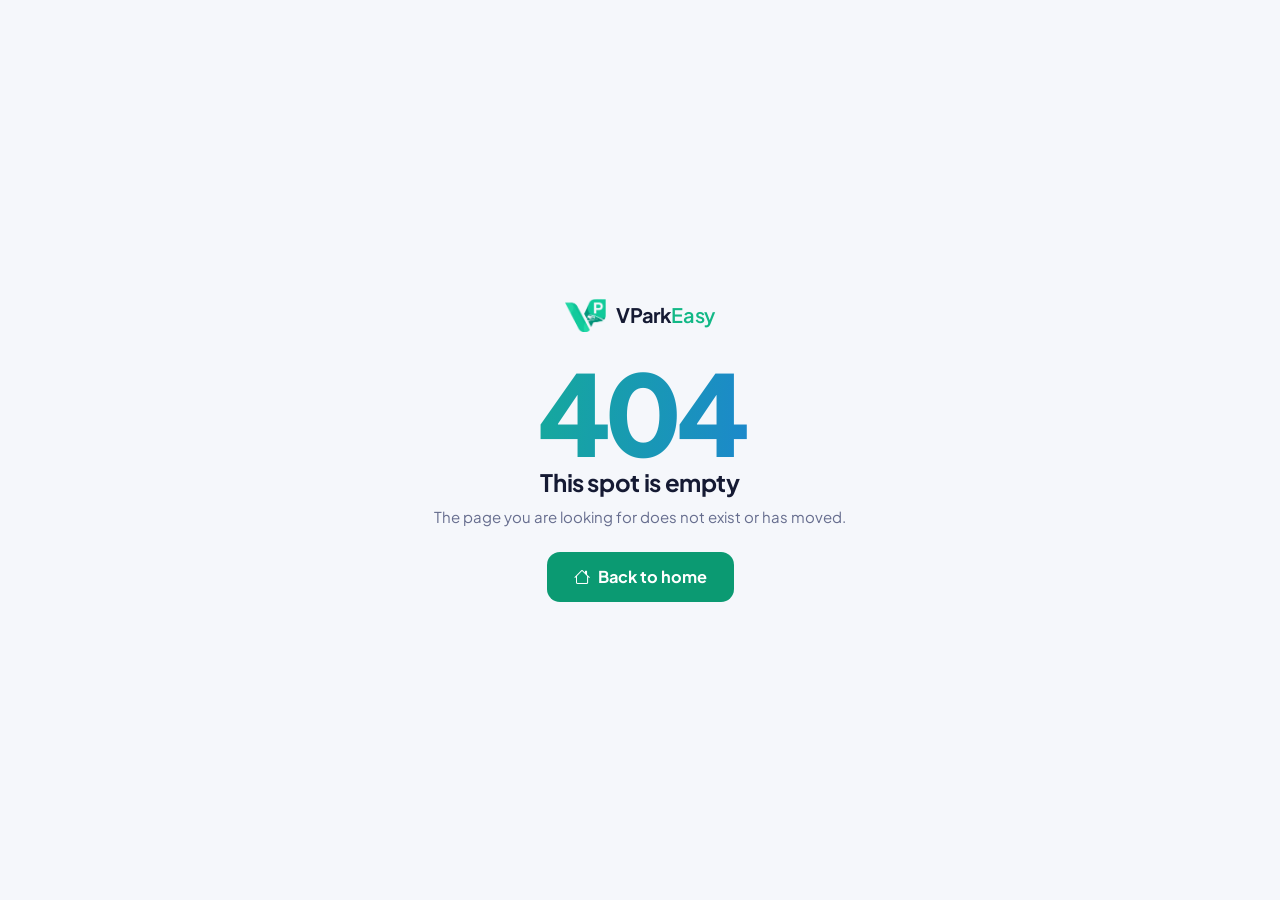
<file: templates/index.html>
<!DOCTYPE html>
<html lang="en">
<head>
  <meta charset="UTF-8">
  <meta name="viewport" content="width=device-width, initial-scale=1.0">
  <meta name="theme-color" content="#12b886">
  <meta name="description" content="VParkEasy - find, book and pay for a parking slot in seconds. Live slot maps, EV charging, car wash and a fair 45-minute turnaround gap between bookings.">
  <title>VParkEasy</title>
  <link rel="icon" type="image/png" href="/static/img/favicon.png">

  <!-- Fonts: optional. If Google Fonts is unreachable the system font stack takes over. -->
  <link rel="preconnect" href="https://fonts.googleapis.com">
  <link rel="preconnect" href="https://fonts.gstatic.com" crossorigin>
  <link href="https://fonts.googleapis.com/css2?family=Plus+Jakarta+Sans:wght@400;500;600;700;800&display=swap" rel="stylesheet">

  <!-- Everything else is vendored under /static/vendor, so the app works offline / behind a firewall -
       EXCEPT the Leaflet map's own tile images, which are the one deliberate exception: real pickup/
       drop-off location picking and captain navigation need a real map, so the map TILES load live from
       the public OpenStreetMap tile server at runtime (see FIXES.md). The Leaflet library itself, its
       CSS and its marker icons are vendored below exactly like everything else - only the tile pictures
       need the network, and the map still degrades gracefully (grey squares, everything else keeps
       working) if that one request can't reach the internet. -->
  <link rel="stylesheet" href="/static/vendor/bootstrap-icons/bootstrap-icons.min.css">
  <link rel="stylesheet" href="/static/vendor/leaflet/leaflet.css">
  <link rel="stylesheet" href="/static/css/base.css">
  <link rel="stylesheet" href="/static/css/landing.css">
  <link rel="stylesheet" href="/static/css/user.css">
  <link rel="stylesheet" href="/static/css/admin.css">
  <link rel="stylesheet" href="/static/css/partner.css">
</head>
<body>
  <div id="app"><div class="boot">Loading VParkEasy&hellip;</div></div>
  <noscript><p style="padding:40px;text-align:center">VParkEasy needs JavaScript. Please enable it and reload.</p></noscript>

  <script src="/static/vendor/vue.min.js"></script>
  <script src="/static/vendor/vue-router.min.js"></script>
  <script src="/static/vendor/chart.umd.js"></script>
  <script src="/static/vendor/leaflet/leaflet.js"></script>
  <script type="module" src="/static/js/main.js"></script>
</body>
</html>
</file>
<file: static/vendor/leaflet/leaflet.css>
/* required styles */

.leaflet-pane,
.leaflet-tile,
.leaflet-marker-icon,
.leaflet-marker-shadow,
.leaflet-tile-container,
.leaflet-pane > svg,
.leaflet-pane > canvas,
.leaflet-zoom-box,
.leaflet-image-layer,
.leaflet-layer {
	position: absolute;
	left: 0;
	top: 0;
	}
.leaflet-container {
	overflow: hidden;
	}
.leaflet-tile,
.leaflet-marker-icon,
.leaflet-marker-shadow {
	-webkit-user-select: none;
	   -moz-user-select: none;
	        user-select: none;
	  -webkit-user-drag: none;
	}
/* Prevents IE11 from highlighting tiles in blue */
.leaflet-tile::selection {
	background: transparent;
}
/* Safari renders non-retina tile on retina better with this, but Chrome is worse */
.leaflet-safari .leaflet-tile {
	image-rendering: -webkit-optimize-contrast;
	}
/* hack that prevents hw layers "stretching" when loading new tiles */
.leaflet-safari .leaflet-tile-container {
	width: 1600px;
	height: 1600px;
	-webkit-transform-origin: 0 0;
	}
.leaflet-marker-icon,
.leaflet-marker-shadow {
	display: block;
	}
/* .leaflet-container svg: reset svg max-width decleration shipped in Joomla! (joomla.org) 3.x */
/* .leaflet-container img: map is broken in FF if you have max-width: 100% on tiles */
.leaflet-container .leaflet-overlay-pane svg {
	max-width: none !important;
	max-height: none !important;
	}
.leaflet-container .leaflet-marker-pane img,
.leaflet-container .leaflet-shadow-pane img,
.leaflet-container .leaflet-tile-pane img,
.leaflet-container img.leaflet-image-layer,
.leaflet-container .leaflet-tile {
	max-width: none !important;
	max-height: none !important;
	width: auto;
	padding: 0;
	}

.leaflet-container img.leaflet-tile {
	/* See: https://bugs.chromium.org/p/chromium/issues/detail?id=600120 */
	mix-blend-mode: plus-lighter;
}

.leaflet-container.leaflet-touch-zoom {
	-ms-touch-action: pan-x pan-y;
	touch-action: pan-x pan-y;
	}
.leaflet-container.leaflet-touch-drag {
	-ms-touch-action: pinch-zoom;
	/* Fallback for FF which doesn't support pinch-zoom */
	touch-action: none;
	touch-action: pinch-zoom;
}
.leaflet-container.leaflet-touch-drag.leaflet-touch-zoom {
	-ms-touch-action: none;
	touch-action: none;
}
.leaflet-container {
	-webkit-tap-highlight-color: transparent;
}
.leaflet-container a {
	-webkit-tap-highlight-color: rgba(51, 181, 229, 0.4);
}
.leaflet-tile {
	filter: inherit;
	visibility: hidden;
	}
.leaflet-tile-loaded {
	visibility: inherit;
	}
.leaflet-zoom-box {
	width: 0;
	height: 0;
	-moz-box-sizing: border-box;
	     box-sizing: border-box;
	z-index: 800;
	}
/* workaround for https://bugzilla.mozilla.org/show_bug.cgi?id=888319 */
.leaflet-overlay-pane svg {
	-moz-user-select: none;
	}

.leaflet-pane         { z-index: 400; }

.leaflet-tile-pane    { z-index: 200; }
.leaflet-overlay-pane { z-index: 400; }
.leaflet-shadow-pane  { z-index: 500; }
.leaflet-marker-pane  { z-index: 600; }
.leaflet-tooltip-pane   { z-index: 650; }
.leaflet-popup-pane   { z-index: 700; }

.leaflet-map-pane canvas { z-index: 100; }
.leaflet-map-pane svg    { z-index: 200; }

.leaflet-vml-shape {
	width: 1px;
	height: 1px;
	}
.lvml {
	behavior: url(#default#VML);
	display: inline-block;
	position: absolute;
	}


/* control positioning */

.leaflet-control {
	position: relative;
	z-index: 800;
	pointer-events: visiblePainted; /* IE 9-10 doesn't have auto */
	pointer-events: auto;
	}
.leaflet-top,
.leaflet-bottom {
	position: absolute;
	z-index: 1000;
	pointer-events: none;
	}
.leaflet-top {
	top: 0;
	}
.leaflet-right {
	right: 0;
	}
.leaflet-bottom {
	bottom: 0;
	}
.leaflet-left {
	left: 0;
	}
.leaflet-control {
	float: left;
	clear: both;
	}
.leaflet-right .leaflet-control {
	float: right;
	}
.leaflet-top .leaflet-control {
	margin-top: 10px;
	}
.leaflet-bottom .leaflet-control {
	margin-bottom: 10px;
	}
.leaflet-left .leaflet-control {
	margin-left: 10px;
	}
.leaflet-right .leaflet-control {
	margin-right: 10px;
	}


/* zoom and fade animations */

.leaflet-fade-anim .leaflet-popup {
	opacity: 0;
	-webkit-transition: opacity 0.2s linear;
	   -moz-transition: opacity 0.2s linear;
	        transition: opacity 0.2s linear;
	}
.leaflet-fade-anim .leaflet-map-pane .leaflet-popup {
	opacity: 1;
	}
.leaflet-zoom-animated {
	-webkit-transform-origin: 0 0;
	    -ms-transform-origin: 0 0;
	        transform-origin: 0 0;
	}
svg.leaflet-zoom-animated {
	will-change: transform;
}

.leaflet-zoom-anim .leaflet-zoom-animated {
	-webkit-transition: -webkit-transform 0.25s cubic-bezier(0,0,0.25,1);
	   -moz-transition:    -moz-transform 0.25s cubic-bezier(0,0,0.25,1);
	        transition:         transform 0.25s cubic-bezier(0,0,0.25,1);
	}
.leaflet-zoom-anim .leaflet-tile,
.leaflet-pan-anim .leaflet-tile {
	-webkit-transition: none;
	   -moz-transition: none;
	        transition: none;
	}

.leaflet-zoom-anim .leaflet-zoom-hide {
	visibility: hidden;
	}


/* cursors */

.leaflet-interactive {
	cursor: pointer;
	}
.leaflet-grab {
	cursor: -webkit-grab;
	cursor:    -moz-grab;
	cursor:         grab;
	}
.leaflet-crosshair,
.leaflet-crosshair .leaflet-interactive {
	cursor: crosshair;
	}
.leaflet-popup-pane,
.leaflet-control {
	cursor: auto;
	}
.leaflet-dragging .leaflet-grab,
.leaflet-dragging .leaflet-grab .leaflet-interactive,
.leaflet-dragging .leaflet-marker-draggable {
	cursor: move;
	cursor: -webkit-grabbing;
	cursor:    -moz-grabbing;
	cursor:         grabbing;
	}

/* marker & overlays interactivity */
.leaflet-marker-icon,
.leaflet-marker-shadow,
.leaflet-image-layer,
.leaflet-pane > svg path,
.leaflet-tile-container {
	pointer-events: none;
	}

.leaflet-marker-icon.leaflet-interactive,
.leaflet-image-layer.leaflet-interactive,
.leaflet-pane > svg path.leaflet-interactive,
svg.leaflet-image-layer.leaflet-interactive path {
	pointer-events: visiblePainted; /* IE 9-10 doesn't have auto */
	pointer-events: auto;
	}

/* visual tweaks */

.leaflet-container {
	background: #ddd;
	outline-offset: 1px;
	}
.leaflet-container a {
	color: #0078A8;
	}
.leaflet-zoom-box {
	border: 2px dotted #38f;
	background: rgba(255,255,255,0.5);
	}


/* general typography */
.leaflet-container {
	font-family: "Helvetica Neue", Arial, Helvetica, sans-serif;
	font-size: 12px;
	font-size: 0.75rem;
	line-height: 1.5;
	}


/* general toolbar styles */

.leaflet-bar {
	box-shadow: 0 1px 5px rgba(0,0,0,0.65);
	border-radius: 4px;
	}
.leaflet-bar a {
	background-color: #fff;
	border-bottom: 1px solid #ccc;
	width: 26px;
	height: 26px;
	line-height: 26px;
	display: block;
	text-align: center;
	text-decoration: none;
	color: black;
	}
.leaflet-bar a,
.leaflet-control-layers-toggle {
	background-position: 50% 50%;
	background-repeat: no-repeat;
	display: block;
	}
.leaflet-bar a:hover,
.leaflet-bar a:focus {
	background-color: #f4f4f4;
	}
.leaflet-bar a:first-child {
	border-top-left-radius: 4px;
	border-top-right-radius: 4px;
	}
.leaflet-bar a:last-child {
	border-bottom-left-radius: 4px;
	border-bottom-right-radius: 4px;
	border-bottom: none;
	}
.leaflet-bar a.leaflet-disabled {
	cursor: default;
	background-color: #f4f4f4;
	color: #bbb;
	}

.leaflet-touch .leaflet-bar a {
	width: 30px;
	height: 30px;
	line-height: 30px;
	}
.leaflet-touch .leaflet-bar a:first-child {
	border-top-left-radius: 2px;
	border-top-right-radius: 2px;
	}
.leaflet-touch .leaflet-bar a:last-child {
	border-bottom-left-radius: 2px;
	border-bottom-right-radius: 2px;
	}

/* zoom control */

.leaflet-control-zoom-in,
.leaflet-control-zoom-out {
	font: bold 18px 'Lucida Console', Monaco, monospace;
	text-indent: 1px;
	}

.leaflet-touch .leaflet-control-zoom-in, .leaflet-touch .leaflet-control-zoom-out  {
	font-size: 22px;
	}


/* layers control */

.leaflet-control-layers {
	box-shadow: 0 1px 5px rgba(0,0,0,0.4);
	background: #fff;
	border-radius: 5px;
	}
.leaflet-control-layers-toggle {
	background-image: url(images/layers.png);
	width: 36px;
	height: 36px;
	}
.leaflet-retina .leaflet-control-layers-toggle {
	background-image: url(images/layers-2x.png);
	background-size: 26px 26px;
	}
.leaflet-touch .leaflet-control-layers-toggle {
	width: 44px;
	height: 44px;
	}
.leaflet-control-layers .leaflet-control-layers-list,
.leaflet-control-layers-expanded .leaflet-control-layers-toggle {
	display: none;
	}
.leaflet-control-layers-expanded .leaflet-control-layers-list {
	display: block;
	position: relative;
	}
.leaflet-control-layers-expanded {
	padding: 6px 10px 6px 6px;
	color: #333;
	background: #fff;
	}
.leaflet-control-layers-scrollbar {
	overflow-y: scroll;
	overflow-x: hidden;
	padding-right: 5px;
	}
.leaflet-control-layers-selector {
	margin-top: 2px;
	position: relative;
	top: 1px;
	}
.leaflet-control-layers label {
	display: block;
	font-size: 13px;
	font-size: 1.08333em;
	}
.leaflet-control-layers-separator {
	height: 0;
	border-top: 1px solid #ddd;
	margin: 5px -10px 5px -6px;
	}

/* Default icon URLs */
.leaflet-default-icon-path { /* used only in path-guessing heuristic, see L.Icon.Default */
	background-image: url(images/marker-icon.png);
	}


/* attribution and scale controls */

.leaflet-container .leaflet-control-attribution {
	background: #fff;
	background: rgba(255, 255, 255, 0.8);
	margin: 0;
	}
.leaflet-control-attribution,
.leaflet-control-scale-line {
	padding: 0 5px;
	color: #333;
	line-height: 1.4;
	}
.leaflet-control-attribution a {
	text-decoration: none;
	}
.leaflet-control-attribution a:hover,
.leaflet-control-attribution a:focus {
	text-decoration: underline;
	}
.leaflet-attribution-flag {
	display: inline !important;
	vertical-align: baseline !important;
	width: 1em;
	height: 0.6669em;
	}
.leaflet-left .leaflet-control-scale {
	margin-left: 5px;
	}
.leaflet-bottom .leaflet-control-scale {
	margin-bottom: 5px;
	}
.leaflet-control-scale-line {
	border: 2px solid #777;
	border-top: none;
	line-height: 1.1;
	padding: 2px 5px 1px;
	white-space: nowrap;
	-moz-box-sizing: border-box;
	     box-sizing: border-box;
	background: rgba(255, 255, 255, 0.8);
	text-shadow: 1px 1px #fff;
	}
.leaflet-control-scale-line:not(:first-child) {
	border-top: 2px solid #777;
	border-bottom: none;
	margin-top: -2px;
	}
.leaflet-control-scale-line:not(:first-child):not(:last-child) {
	border-bottom: 2px solid #777;
	}

.leaflet-touch .leaflet-control-attribution,
.leaflet-touch .leaflet-control-layers,
.leaflet-touch .leaflet-bar {
	box-shadow: none;
	}
.leaflet-touch .leaflet-control-layers,
.leaflet-touch .leaflet-bar {
	border: 2px solid rgba(0,0,0,0.2);
	background-clip: padding-box;
	}


/* popup */

.leaflet-popup {
	position: absolute;
	text-align: center;
	margin-bottom: 20px;
	}
.leaflet-popup-content-wrapper {
	padding: 1px;
	text-align: left;
	border-radius: 12px;
	}
.leaflet-popup-content {
	margin: 13px 24px 13px 20px;
	line-height: 1.3;
	font-size: 13px;
	font-size: 1.08333em;
	min-height: 1px;
	}
.leaflet-popup-content p {
	margin: 17px 0;
	margin: 1.3em 0;
	}
.leaflet-popup-tip-container {
	width: 40px;
	height: 20px;
	position: absolute;
	left: 50%;
	margin-top: -1px;
	margin-left: -20px;
	overflow: hidden;
	pointer-events: none;
	}
.leaflet-popup-tip {
	width: 17px;
	height: 17px;
	padding: 1px;

	margin: -10px auto 0;
	pointer-events: auto;

	-webkit-transform: rotate(45deg);
	   -moz-transform: rotate(45deg);
	    -ms-transform: rotate(45deg);
	        transform: rotate(45deg);
	}
.leaflet-popup-content-wrapper,
.leaflet-popup-tip {
	background: white;
	color: #333;
	box-shadow: 0 3px 14px rgba(0,0,0,0.4);
	}
.leaflet-container a.leaflet-popup-close-button {
	position: absolute;
	top: 0;
	right: 0;
	border: none;
	text-align: center;
	width: 24px;
	height: 24px;
	font: 16px/24px Tahoma, Verdana, sans-serif;
	color: #757575;
	text-decoration: none;
	background: transparent;
	}
.leaflet-container a.leaflet-popup-close-button:hover,
.leaflet-container a.leaflet-popup-close-button:focus {
	color: #585858;
	}
.leaflet-popup-scrolled {
	overflow: auto;
	}

.leaflet-oldie .leaflet-popup-content-wrapper {
	-ms-zoom: 1;
	}
.leaflet-oldie .leaflet-popup-tip {
	width: 24px;
	margin: 0 auto;

	-ms-filter: "progid:DXImageTransform.Microsoft.Matrix(M11=0.70710678, M12=0.70710678, M21=-0.70710678, M22=0.70710678)";
	filter: progid:DXImageTransform.Microsoft.Matrix(M11=0.70710678, M12=0.70710678, M21=-0.70710678, M22=0.70710678);
	}

.leaflet-oldie .leaflet-control-zoom,
.leaflet-oldie .leaflet-control-layers,
.leaflet-oldie .leaflet-popup-content-wrapper,
.leaflet-oldie .leaflet-popup-tip {
	border: 1px solid #999;
	}


/* div icon */

.leaflet-div-icon {
	background: #fff;
	border: 1px solid #666;
	}


/* Tooltip */
/* Base styles for the element that has a tooltip */
.leaflet-tooltip {
	position: absolute;
	padding: 6px;
	background-color: #fff;
	border: 1px solid #fff;
	border-radius: 3px;
	color: #222;
	white-space: nowrap;
	-webkit-user-select: none;
	-moz-user-select: none;
	-ms-user-select: none;
	user-select: none;
	pointer-events: none;
	box-shadow: 0 1px 3px rgba(0,0,0,0.4);
	}
.leaflet-tooltip.leaflet-interactive {
	cursor: pointer;
	pointer-events: auto;
	}
.leaflet-tooltip-top:before,
.leaflet-tooltip-bottom:before,
.leaflet-tooltip-left:before,
.leaflet-tooltip-right:before {
	position: absolute;
	pointer-events: none;
	border: 6px solid transparent;
	background: transparent;
	content: "";
	}

/* Directions */

.leaflet-tooltip-bottom {
	margin-top: 6px;
}
.leaflet-tooltip-top {
	margin-top: -6px;
}
.leaflet-tooltip-bottom:before,
.leaflet-tooltip-top:before {
	left: 50%;
	margin-left: -6px;
	}
.leaflet-tooltip-top:before {
	bottom: 0;
	margin-bottom: -12px;
	border-top-color: #fff;
	}
.leaflet-tooltip-bottom:before {
	top: 0;
	margin-top: -12px;
	margin-left: -6px;
	border-bottom-color: #fff;
	}
.leaflet-tooltip-left {
	margin-left: -6px;
}
.leaflet-tooltip-right {
	margin-left: 6px;
}
.leaflet-tooltip-left:before,
.leaflet-tooltip-right:before {
	top: 50%;
	margin-top: -6px;
	}
.leaflet-tooltip-left:before {
	right: 0;
	margin-right: -12px;
	border-left-color: #fff;
	}
.leaflet-tooltip-right:before {
	left: 0;
	margin-left: -12px;
	border-right-color: #fff;
	}

/* Printing */

@media print {
	/* Prevent printers from removing background-images of controls. */
	.leaflet-control {
		-webkit-print-color-adjust: exact;
		print-color-adjust: exact;
		}
	}
</file>
<file: static/css/base.css>
/* =====================================================================
   VParkEasy design system - shared tokens + components
   Brand: teal (from the logo) + deep navy.  Loaded on every page.
   ===================================================================== */
:root {
  --brand-50:  #e9fbf5;
  --brand-100: #c9f5e6;
  --brand-300: #5fdcb8;
  --brand-400: #22d3a4;
  --brand-500: #12b886;
  --brand-600: #0b9a72;
  --brand-700: #087a5b;
  --brand-800: #065f47;

  --ink:    #151a33;
  --ink-2:  #3a4060;
  --muted:  #666d8e;
  --line:   #e4e8f1;
  --line-2: #eef1f7;
  --bg:     #f5f7fb;
  --card:   #ffffff;

  --ok:     #12b886;
  --ok-bg:  #e6faf3;
  --bad:    #e03e45;
  --bad-bg: #fdecec;
  --warn:   #d98a00;
  --warn-bg:#fff4dc;
  --info:   #3a6df0;
  --info-bg:#e8effe;
  --blocked:#9aa1bb;

  --radius: 14px;
  --radius-sm: 9px;
  --shadow-sm: 0 1px 2px rgba(21, 26, 51, .06), 0 1px 3px rgba(21, 26, 51, .05);
  --shadow:    0 6px 24px rgba(21, 26, 51, .08);
  --shadow-lg: 0 18px 50px rgba(21, 26, 51, .16);
  --font: "Plus Jakarta Sans", system-ui, -apple-system, "Segoe UI", Roboto, "Helvetica Neue", Arial, sans-serif;
}

*, *::before, *::after { box-sizing: border-box; }
html { -webkit-text-size-adjust: 100%; }
body {
  margin: 0; font-family: var(--font); color: var(--ink); background: var(--bg);
  font-size: 15px; line-height: 1.5; -webkit-font-smoothing: antialiased;
}
h1, h2, h3, h4 { margin: 0 0 .4em; line-height: 1.2; letter-spacing: -.015em; color: var(--ink); }
h1 { font-size: 2rem; } h2 { font-size: 1.5rem; } h3 { font-size: 1.15rem; } h4 { font-size: 1rem; }
p { margin: 0 0 .8em; }
a { color: var(--brand-700); text-decoration: none; }
a:hover { text-decoration: underline; }
img { max-width: 100%; }
button { font-family: inherit; }
:focus-visible { outline: 3px solid rgba(18, 184, 134, .45); outline-offset: 2px; border-radius: 6px; }
[v-cloak] { display: none; }
.boot { display: grid; place-items: center; min-height: 100vh; color: var(--muted); }

/* ------------------------------------------------------------- layout utilities */
.flex { display: flex; } .inline-flex { display: inline-flex; }
.col-flex { flex-direction: column; } .wrap { flex-wrap: wrap; }
.between { justify-content: space-between; } .center { align-items: center; justify-content: center; }
.items-center { align-items: center; } .items-start { align-items: flex-start; } .items-end { align-items: flex-end; }
.justify-end { justify-content: flex-end; }
.grow { flex: 1 1 auto; min-width: 0; }
.gap-1 { gap: 6px; } .gap-2 { gap: 12px; } .gap-3 { gap: 18px; } .gap-4 { gap: 28px; }
.grid { display: grid; gap: 16px; }
.grid-2 { grid-template-columns: repeat(2, minmax(0, 1fr)); }
.grid-3 { grid-template-columns: repeat(3, minmax(0, 1fr)); }
.grid-4 { grid-template-columns: repeat(4, minmax(0, 1fr)); }
.grid-auto { grid-template-columns: repeat(auto-fill, minmax(280px, 1fr)); }
.stack > * + * { margin-top: 12px; }
.mt-1 { margin-top: 6px; } .mt-2 { margin-top: 12px; } .mt-3 { margin-top: 18px; } .mt-4 { margin-top: 28px; }
.mb-1 { margin-bottom: 6px; } .mb-2 { margin-bottom: 12px; } .mb-3 { margin-bottom: 18px; } .mb-4 { margin-bottom: 28px; }
.muted { color: var(--muted); } .small { font-size: .85rem; } .tiny { font-size: .76rem; }
.strong { font-weight: 700; } .right { text-align: right; } .nowrap { white-space: nowrap; }
.mono { font-family: ui-monospace, SFMono-Regular, Menlo, Consolas, monospace; letter-spacing: .02em; }
.ok-text { color: var(--brand-700); } .bad-text { color: var(--bad); } .warn-text { color: var(--warn); }
.hide { display: none !important; }
@media (max-width: 900px) { .grid-3, .grid-4 { grid-template-columns: repeat(2, minmax(0, 1fr)); } }
@media (max-width: 640px) {
  .grid-2, .grid-3, .grid-4 { grid-template-columns: minmax(0, 1fr); }
  .hide-sm { display: none !important; }
}

/* ------------------------------------------------------------- buttons */
.btn {
  display: inline-flex; align-items: center; justify-content: center; gap: 8px;
  padding: 10px 18px; border-radius: 11px; border: 1.5px solid transparent;
  font-weight: 700; font-size: .93rem; cursor: pointer; text-decoration: none !important;
  transition: transform .06s ease, background .15s, border-color .15s, box-shadow .15s, color .15s;
  background: var(--brand-600); color: #fff; line-height: 1.2; white-space: nowrap;
}
.btn:hover { background: var(--brand-700); }
.btn:active { transform: translateY(1px); }
.btn[disabled], .btn.is-disabled { opacity: .55; cursor: not-allowed; pointer-events: none; }
.btn-outline { background: #fff; color: var(--ink); border-color: var(--line); }
.btn-outline:hover { background: var(--line-2); border-color: #cfd5e6; }
.btn-ghost { background: transparent; color: var(--ink-2); }
.btn-ghost:hover { background: var(--line-2); }
.btn-dark { background: var(--ink); color: #fff; }
.btn-dark:hover { background: #262c52; }
.btn-danger { background: var(--bad); }
.btn-danger:hover { background: #c22f36; }
.btn-danger-outline { background: #fff; color: var(--bad); border-color: #f3c6c8; }
.btn-danger-outline:hover { background: var(--bad-bg); }
.btn-soft { background: var(--brand-50); color: var(--brand-800); }
.btn-soft:hover { background: var(--brand-100); }
.btn-lg { padding: 14px 26px; font-size: 1.02rem; border-radius: 13px; }
.btn-sm { padding: 6px 12px; font-size: .82rem; border-radius: 9px; }
.btn-block { width: 100%; }
.btn .spin { width: 15px; height: 15px; border: 2px solid rgba(255,255,255,.5); border-top-color: #fff; border-radius: 50%; animation: spin .7s linear infinite; }
.btn-outline .spin, .btn-ghost .spin, .btn-soft .spin { border-color: rgba(0,0,0,.2); border-top-color: var(--ink); }
@keyframes spin { to { transform: rotate(360deg); } }

/* ------------------------------------------------------------- forms */
.field { display: block; margin-bottom: 14px; }
.field > label, .label { display: block; font-weight: 700; font-size: .82rem; color: var(--ink-2); margin-bottom: 6px; }
.input, .select, .textarea {
  width: 100%; padding: 10px 13px; border: 1.5px solid var(--line); border-radius: 11px;
  background: #fff; color: var(--ink); font: inherit; font-size: .95rem; transition: border-color .15s, box-shadow .15s;
}
.input:focus, .select:focus, .textarea:focus { outline: none; border-color: var(--brand-500); box-shadow: 0 0 0 4px rgba(18, 184, 134, .16); }
.input::placeholder { color: #a3a9c2; }
.input.invalid { border-color: var(--bad); }
.hint { font-size: .78rem; color: var(--muted); margin-top: 5px; }
.error-text { font-size: .8rem; color: var(--bad); margin-top: 5px; }
.check { display: flex; align-items: center; gap: 9px; cursor: pointer; font-weight: 600; }
.check input { width: 18px; height: 18px; accent-color: var(--brand-600); }
.input-group { display: flex; align-items: stretch; }
.input-group .prefix { display: grid; place-items: center; padding: 0 12px; background: var(--line-2); border: 1.5px solid var(--line); border-right: 0; border-radius: 11px 0 0 11px; color: var(--muted); font-weight: 700; }
.input-group .input { border-radius: 0 11px 11px 0; }

/* ------------------------------------------------------------- cards / panels */
.card { background: var(--card); border: 1px solid var(--line); border-radius: var(--radius); box-shadow: var(--shadow-sm); }
.card-pad { padding: 20px; }
.card-head { display: flex; align-items: center; justify-content: space-between; gap: 12px; padding: 16px 20px; border-bottom: 1px solid var(--line-2); }
.card-head h3 { margin: 0; }
.card-body { padding: 20px; }
.divider { height: 1px; background: var(--line-2); margin: 14px 0; border: 0; }

/* ------------------------------------------------------------- badges / pills */
.pill { display: inline-flex; align-items: center; gap: 6px; padding: 3px 10px; border-radius: 999px; font-size: .76rem; font-weight: 700; background: var(--line-2); color: var(--ink-2); white-space: nowrap; }
.pill.ok { background: var(--ok-bg); color: var(--brand-800); }
.pill.bad { background: var(--bad-bg); color: #b3262d; }
.pill.warn { background: var(--warn-bg); color: #8a5a00; }
.pill.info { background: var(--info-bg); color: #2249b8; }
.pill.dark { background: var(--ink); color: #fff; }
.pill .dot { width: 7px; height: 7px; border-radius: 50%; background: currentColor; }
.pill .dot.pulse { animation: pulse 1.4s ease-in-out infinite; }
@keyframes pulse { 0%, 100% { opacity: 1; transform: scale(1); } 50% { opacity: .35; transform: scale(.7); } }

/* ------------------------------------------------------------- tables */
.table-wrap { overflow-x: auto; }
table.table { width: 100%; border-collapse: collapse; font-size: .9rem; }
.table th { text-align: left; font-size: .74rem; text-transform: uppercase; letter-spacing: .06em; color: var(--muted); font-weight: 700; padding: 10px 14px; border-bottom: 1px solid var(--line); background: #fafbfe; white-space: nowrap; }
.table td { padding: 12px 14px; border-bottom: 1px solid var(--line-2); vertical-align: middle; }
.table tbody tr:hover { background: #fafcff; }
.table .num { text-align: right; font-variant-numeric: tabular-nums; }

/* ------------------------------------------------------------- tabs / segmented */
.tabs { display: flex; gap: 4px; border-bottom: 1px solid var(--line); overflow-x: auto; }
.tab { padding: 10px 16px; font-weight: 700; color: var(--muted); background: none; border: 0; border-bottom: 3px solid transparent; cursor: pointer; white-space: nowrap; font-size: .92rem; }
.tab:hover { color: var(--ink); }
.tab.active { color: var(--brand-700); border-bottom-color: var(--brand-500); }
.tab .count { margin-left: 6px; background: var(--line-2); border-radius: 999px; padding: 1px 8px; font-size: .74rem; }
.tab.active .count { background: var(--brand-100); color: var(--brand-800); }
.seg { display: inline-flex; background: var(--line-2); padding: 4px; border-radius: 12px; gap: 2px; }
.seg button { border: 0; background: none; padding: 8px 16px; border-radius: 9px; font-weight: 700; color: var(--muted); cursor: pointer; font-size: .9rem; }
.seg button.active { background: #fff; color: var(--ink); box-shadow: var(--shadow-sm); }
.chip { display: inline-flex; align-items: center; gap: 6px; padding: 7px 13px; border-radius: 999px; border: 1.5px solid var(--line); background: #fff; font-weight: 700; font-size: .84rem; color: var(--ink-2); cursor: pointer; transition: all .15s; }
.chip:hover { border-color: var(--brand-400); }
.chip.active { background: var(--brand-50); border-color: var(--brand-500); color: var(--brand-800); }

/* ------------------------------------------------------------- modal / toast */
.modal-backdrop { position: fixed; inset: 0; background: rgba(15, 19, 42, .55); backdrop-filter: blur(3px); z-index: 900; display: flex; align-items: flex-start; justify-content: center; padding: 5vh 16px; overflow-y: auto; animation: fade .15s ease; }
.modal { background: #fff; border-radius: 18px; width: 100%; max-width: 520px; box-shadow: var(--shadow-lg); animation: pop .18s ease; }
.modal.wide { max-width: 760px; } .modal.xwide { max-width: 980px; }
.modal-head { display: flex; align-items: center; justify-content: space-between; padding: 18px 22px; border-bottom: 1px solid var(--line-2); }
.modal-head h3 { margin: 0; }
.modal-body { padding: 22px; }
.modal-foot { display: flex; justify-content: flex-end; gap: 10px; padding: 14px 22px; border-top: 1px solid var(--line-2); background: #fafbfe; border-radius: 0 0 18px 18px; }
.icon-btn { width: 34px; height: 34px; border-radius: 9px; border: 0; background: transparent; cursor: pointer; color: var(--muted); font-size: 1.1rem; display: grid; place-items: center; }
.icon-btn:hover { background: var(--line-2); color: var(--ink); }
@keyframes fade { from { opacity: 0; } } @keyframes pop { from { opacity: 0; transform: translateY(10px) scale(.98); } }
.toasts { position: fixed; right: 16px; bottom: 16px; z-index: 1000; display: flex; flex-direction: column; gap: 10px; max-width: min(380px, calc(100vw - 32px)); }
.toast { background: var(--ink); color: #fff; padding: 12px 16px; border-radius: 12px; box-shadow: var(--shadow-lg); display: flex; gap: 10px; align-items: flex-start; animation: pop .2s ease; font-weight: 600; font-size: .9rem; }
.toast i { font-size: 1.1rem; margin-top: 1px; }
.toast.success i { color: var(--brand-400); } .toast.error { background: #6d1a1f; } .toast.error i { color: #ffb3b6; }

/* ------------------------------------------------------------- alerts / states */
.alert { display: flex; gap: 10px; padding: 12px 14px; border-radius: 12px; font-size: .9rem; align-items: flex-start; }
.alert i { font-size: 1.1rem; margin-top: 1px; }
.alert.info { background: var(--info-bg); color: #1e3f9c; }
.alert.ok { background: var(--ok-bg); color: var(--brand-800); }
.alert.warn { background: var(--warn-bg); color: #7a4f00; }
.alert.bad { background: var(--bad-bg); color: #9c1f26; }
.empty { text-align: center; padding: 44px 20px; color: var(--muted); }
.empty i { font-size: 2.4rem; color: #c0c6db; display: block; margin-bottom: 8px; }
.empty h4 { color: var(--ink-2); margin-bottom: 4px; }
.skeleton { background: linear-gradient(90deg, #eceff7 25%, #f6f8fc 37%, #eceff7 63%); background-size: 400% 100%; animation: shimmer 1.4s ease infinite; border-radius: 10px; }
@keyframes shimmer { 0% { background-position: 100% 50%; } 100% { background-position: 0 50%; } }
.spinner { width: 28px; height: 28px; border: 3px solid var(--line); border-top-color: var(--brand-500); border-radius: 50%; animation: spin .8s linear infinite; margin: 30px auto; }

/* ------------------------------------------------------------- amenity icon chips */
.amenity-row { display: flex; flex-wrap: wrap; gap: 6px; }
.amenity { display: inline-flex; align-items: center; gap: 6px; padding: 4px 10px; border-radius: 999px; background: var(--brand-50); color: var(--brand-800); font-size: .78rem; font-weight: 700; }
.amenity.onsite { background: var(--line-2); color: var(--ink-2); }
.amenity-icon { width: 38px; height: 38px; border-radius: 11px; display: grid; place-items: center; background: var(--brand-50); color: var(--brand-700); font-size: 1.15rem; flex: none; }

/* ------------------------------------------------------------- price breakdown */
.pricebox { background: #fafbfe; border: 1px solid var(--line-2); border-radius: 12px; padding: 14px 16px; }
.price-line { display: flex; justify-content: space-between; gap: 12px; padding: 5px 0; font-size: .92rem; }
.price-line.discount { color: var(--brand-700); }
.price-line.total { border-top: 1px dashed var(--line); margin-top: 6px; padding-top: 10px; font-weight: 800; font-size: 1.1rem; }

/* ------------------------------------------------------------- SLOT MAP (shared by driver + admin) */
.slotmap { background: #fff; border: 1px solid var(--line); border-radius: var(--radius); overflow: hidden; }
.slotmap-head { display: flex; align-items: center; justify-content: space-between; flex-wrap: wrap; gap: 10px; padding: 12px 16px; border-bottom: 1px solid var(--line-2); background: #fafbfe; }
.floor-tabs { display: flex; gap: 6px; flex-wrap: wrap; }
.floor-tab { border: 1.5px solid var(--line); background: #fff; border-radius: 10px; padding: 6px 14px; font-weight: 700; cursor: pointer; font-size: .85rem; color: var(--ink-2); }
.floor-tab.active { background: var(--ink); color: #fff; border-color: var(--ink); }
.floor-tab small { opacity: .7; margin-left: 4px; }
.lot-plan { padding: 18px 16px 12px; overflow-x: auto; }
.lot-plan-inner { min-width: max-content; margin: 0 auto; width: fit-content; }
.plan-frame { position: relative; background: #eef1f8; border: 2px solid #d5dbec; border-radius: 16px; padding: 18px 68px 14px 46px; }
.plan-frame::before { content: ""; position: absolute; inset: 6px; border: 1px dashed #cdd4e8; border-radius: 12px; pointer-events: none; }
.rowlabel { width: 26px; height: 42px; display: grid; place-items: center; font-weight: 800; color: #8b93b3; font-size: .85rem; position: absolute; left: 12px; }
.bay-row { display: flex; gap: 6px; position: relative; padding-left: 0; }
.bay-pair { display: flex; flex-direction: column; gap: 6px; }
.lane { height: 26px; margin: 8px 0; border-radius: 6px; background: repeating-linear-gradient(90deg, #dfe4f2 0 16px, transparent 16px 30px); opacity: .9; position: relative; display: flex; align-items: center; justify-content: center; }
.lane span { background: #eef1f8; padding: 0 10px; font-size: .68rem; font-weight: 800; letter-spacing: .12em; color: #98a0bf; text-transform: uppercase; }
.bay-line { position: relative; display: flex; align-items: center; gap: 6px; }
.slot {
  width: 54px; height: 44px; border-radius: 8px; border: 2px solid transparent; position: relative;
  display: flex; flex-direction: column; align-items: center; justify-content: center; font-size: .74rem; font-weight: 800;
  cursor: pointer; transition: transform .1s, box-shadow .15s; user-select: none; background: #fff; color: var(--ink-2); padding: 0; font-family: inherit;
}
.slot .sn { line-height: 1; } .slot .st { font-size: .8rem; line-height: 1; margin-top: 2px; }
.slot.available { background: #fff; border-color: #79dcbb; color: var(--brand-800); }
.slot.available:hover { transform: translateY(-2px); box-shadow: 0 6px 14px rgba(18, 184, 134, .25); border-color: var(--brand-500); }
.slot.booked { background: #fbe2e3; border-color: #f0b3b6; color: #b3262d; cursor: not-allowed; }
.slot.occupied { background: #f7c9cc; border-color: #e4868c; color: #9c1f26; }
.slot.reserved { background: #dde6ff; border-color: #a9bdf7; color: #2249b8; }
.slot.buffer { background: repeating-linear-gradient(45deg, #fff4dc 0 6px, #ffe9b5 6px 12px); border-color: #f2c766; color: #8a5a00; cursor: not-allowed; }
.slot.blocked { background: repeating-linear-gradient(135deg, #eceef5 0 6px, #e0e3ee 6px 12px); border-color: #d2d6e4; color: #9aa1bb; cursor: not-allowed; }
.slot.mine { background: #dde6ff; border-color: var(--info); color: #2249b8; }
.slot.selected { background: var(--ink) !important; border-color: var(--ink) !important; color: #fff !important; transform: translateY(-2px); box-shadow: 0 8px 18px rgba(21, 26, 51, .35); }
.slot.highlight { background: var(--brand-500) !important; border-color: var(--brand-700) !important; color: #fff !important; animation: beacon 1.6s ease-out infinite; z-index: 2; }
@keyframes beacon { 0% { box-shadow: 0 0 0 0 rgba(18, 184, 134, .6); } 100% { box-shadow: 0 0 0 16px rgba(18, 184, 134, 0); } }
.slot.type-ev::after { content: "\F46C"; font-family: bootstrap-icons; position: absolute; top: -7px; right: -7px; background: #fff; border: 1.5px solid #79dcbb; color: var(--brand-700); font-size: .62rem; width: 17px; height: 17px; border-radius: 50%; display: grid; place-items: center; }
.slot.type-accessible::after { content: "\F8FB"; font-family: bootstrap-icons; position: absolute; top: -7px; right: -7px; background: #fff; border: 1.5px solid #a9bdf7; color: var(--info); font-size: .62rem; width: 17px; height: 17px; border-radius: 50%; display: grid; place-items: center; }
.plan-gates .muted { flex: 1; text-align: center; font-size: .62rem; letter-spacing: .06em; padding: 0 8px; }
.plan-gates { display: flex; justify-content: space-between; align-items: center; gap: 4px; margin-top: 12px; font-size: .72rem; font-weight: 800; letter-spacing: .1em; text-transform: uppercase; color: #8b93b3; }
.gate { display: inline-flex; align-items: center; gap: 6px; padding: 5px 12px; border-radius: 8px; background: #fff; border: 1.5px solid #d5dbec; }
.lift { display: grid; place-items: center; width: 40px; height: 40px; border-radius: 10px; background: #fff; border: 1.5px solid #d5dbec; color: #8b93b3; position: absolute; right: 14px; top: 14px; font-size: 1rem; }
.legend { display: flex; flex-wrap: wrap; gap: 14px; padding: 12px 16px; border-top: 1px solid var(--line-2); font-size: .78rem; font-weight: 700; color: var(--ink-2); background: #fafbfe; }
.legend span { display: inline-flex; align-items: center; gap: 7px; }
.legend i { width: 18px; height: 14px; border-radius: 4px; border: 2px solid; display: inline-block; }
.legend .l-available { background: #fff; border-color: #79dcbb; } .legend .l-booked { background: #fbe2e3; border-color: #f0b3b6; }
.legend .l-buffer { background: repeating-linear-gradient(45deg, #fff4dc 0 4px, #ffe9b5 4px 8px); border-color: #f2c766; }
.legend .l-blocked { background: #e6e8f1; border-color: #d2d6e4; } .legend .l-selected { background: var(--ink); border-color: var(--ink); }
.legend .l-mine { background: #dde6ff; border-color: var(--info); } .legend .l-occupied { background: #f7c9cc; border-color: #e4868c; } .legend .l-reserved { background: #dde6ff; border-color: #a9bdf7; }
@media (max-width: 560px) {
  .slot { width: 38px; height: 38px; font-size: .68rem; border-radius: 7px; } .slot .st { font-size: .7rem; }
  .bay-row, .bay-line, .bay-pair { gap: 4px; }
  .lot-plan { padding: 14px 8px 10px; -webkit-overflow-scrolling: touch; }
  .plan-frame { padding: 16px 50px 12px 32px; } .rowlabel { left: 6px; width: 22px; height: 38px; }
  .lift { width: 34px; height: 34px; right: 8px; top: 10px; }
  .lane { height: 22px; }
}

/* ------------------------------------------------------------- misc */
.logo { display: inline-flex; align-items: center; gap: 10px; font-weight: 800; font-size: 1.25rem; letter-spacing: -.02em; color: var(--ink); text-decoration: none !important; }
.logo img { height: 34px; width: auto; }
.logo b { color: var(--ink); } .logo em { font-style: normal; color: var(--brand-500); font-weight: 600; }
.progress { height: 8px; background: var(--line-2); border-radius: 999px; overflow: hidden; }
.progress > i { display: block; height: 100%; background: var(--brand-500); border-radius: 999px; transition: width .4s; }
.progress.warn > i { background: #f5a623; } .progress.bad > i { background: var(--bad); }
.kv { display: flex; justify-content: space-between; gap: 14px; padding: 8px 0; border-bottom: 1px dashed var(--line-2); font-size: .92rem; }
.kv:last-child { border-bottom: 0; } .kv > span:first-child { color: var(--muted); }
.kv > span:last-child { font-weight: 700; text-align: right; }
.timeline { position: relative; padding-left: 26px; }
.timeline::before { content: ""; position: absolute; left: 7px; top: 6px; bottom: 6px; width: 2px; background: var(--line); }
.tl-item { position: relative; padding-bottom: 14px; }
.tl-item::before { content: ""; position: absolute; left: -24px; top: 4px; width: 12px; height: 12px; border-radius: 50%; background: #fff; border: 3px solid var(--brand-400); }
.tl-item.bad::before { border-color: var(--bad); } .tl-item.warn::before { border-color: #f5a623; }
.tl-item .when { font-size: .76rem; color: var(--muted); }
::-webkit-scrollbar { height: 10px; width: 10px; } ::-webkit-scrollbar-thumb { background: #d5daea; border-radius: 10px; }

/* ------------------------------------------------------------- demo clock widget */
.demo-clock { position: fixed; left: 14px; bottom: 14px; z-index: 950; }
.demo-toggle { display: inline-flex; align-items: center; gap: 6px; height: 42px; min-width: 42px; padding: 0 12px; border-radius: 999px; border: 0; background: var(--ink); color: #fff; box-shadow: var(--shadow-lg); cursor: pointer; font-size: 1.05rem; justify-content: center; }
.demo-toggle:hover { background: #262c52; }
.demo-off { font-size: .74rem; font-weight: 800; background: var(--brand-400); color: var(--ink); border-radius: 999px; padding: 2px 8px; }
.demo-panel { position: absolute; left: 0; bottom: 52px; width: 290px; background: #fff; border: 1px solid var(--line); border-radius: 14px; box-shadow: var(--shadow-lg); padding: 14px; animation: pop .16s ease; }
.demo-now { font-weight: 800; font-size: 1.05rem; font-variant-numeric: tabular-nums; }
@media (max-width: 720px) { .demo-clock { bottom: 74px; } }
.mb-0 { margin-bottom: 0; }
</file>
<file: static/css/landing.css>
/* =====================================================================
   Landing page
   ===================================================================== */
.lp { background: #fff; overflow-x: hidden; }
.lp-container { width: 100%; max-width: 1180px; margin: 0 auto; padding: 0 22px; }
.lp section { padding: 84px 0; }
.lp .eyebrow { display: inline-flex; align-items: center; gap: 8px; font-weight: 800; font-size: .78rem; letter-spacing: .12em; text-transform: uppercase; color: var(--brand-700); margin-bottom: 10px; }
.lp .eyebrow::before { content: ""; width: 22px; height: 3px; border-radius: 3px; background: var(--brand-500); }
.lp .sec-title { font-size: clamp(1.7rem, 3.2vw, 2.5rem); font-weight: 800; letter-spacing: -.03em; max-width: 720px; }
.lp .sec-sub { color: var(--muted); font-size: 1.08rem; max-width: 640px; }
.lp .sec-head { margin-bottom: 44px; }
.lp .sec-head.center-head { text-align: center; } .lp .sec-head.center-head .sec-title, .lp .sec-head.center-head .sec-sub { margin-left: auto; margin-right: auto; }
.lp .sec-head.center-head .eyebrow { justify-content: center; }

/* nav */
.lp-nav { position: sticky; top: 0; z-index: 100; background: rgba(255, 255, 255, .86); backdrop-filter: saturate(1.6) blur(14px); border-bottom: 1px solid transparent; transition: border-color .2s, box-shadow .2s; }
.lp-nav.scrolled { border-color: var(--line); box-shadow: 0 4px 20px rgba(21, 26, 51, .05); }
.lp-nav-in { display: flex; align-items: center; justify-content: space-between; height: 68px; gap: 18px; }
.lp-brand-group { display: flex; align-items: center; gap: 10px; }
.brand-sep { width: 1px; height: 22px; background: var(--line); }
.bms-mark { display: inline-flex; align-items: center; gap: 6px; font-weight: 700; font-size: .78rem; color: var(--muted); text-decoration: none; }
.bms-mark-ic { width: 22px; height: 22px; border-radius: 7px; display: grid; place-items: center; font-size: .66rem; font-weight: 800; letter-spacing: .02em; background: linear-gradient(135deg, var(--ink) 0%, var(--brand-600) 100%); color: #fff; flex: none; }
.lp-footer .bms-mark { color: #9aa2c4; }
.lp-footer .bms-mark-ic { background: linear-gradient(135deg, #2a3160 0%, var(--brand-500) 100%); }
@media (max-width: 640px) { .brand-sep { display: none; } .bms-mark span.bms-txt { display: none; } }

.lp-links { display: flex; gap: 6px; align-items: center; }
.lp-links a.nl { padding: 8px 13px; border-radius: 9px; color: var(--ink-2); font-weight: 700; font-size: .92rem; text-decoration: none; cursor: pointer; }
.lp-links a.nl:hover { background: var(--line-2); color: var(--ink); }
.lp-cta { display: flex; gap: 10px; align-items: center; }
.lp-burger { display: none; }
@media (max-width: 900px) {
  .lp-links { position: absolute; left: 0; right: 0; top: 68px; background: #fff; flex-direction: column; align-items: stretch; padding: 10px 16px 16px; border-bottom: 1px solid var(--line); box-shadow: var(--shadow); display: none; }
  .lp-links.open { display: flex; }
  .lp-burger { display: grid; }
  .lp-cta .btn-ghost { display: none; }
}

/* hero */
.hero { position: relative; padding: 56px 0 76px !important; background:
  radial-gradient(900px 480px at 88% -8%, rgba(34, 211, 164, .22), transparent 60%),
  radial-gradient(700px 420px at -5% 30%, rgba(58, 109, 240, .09), transparent 60%), #fff; }
.hero-grid { display: grid; grid-template-columns: 1.05fr .95fr; gap: 44px; align-items: center; }
.hero h1 { font-size: clamp(2.4rem, 5.4vw, 4rem); font-weight: 800; letter-spacing: -.04em; line-height: 1.02; margin-bottom: 18px; }
.hero h1 .grad { background: linear-gradient(95deg, var(--brand-500), #1f7ae0); -webkit-background-clip: text; background-clip: text; color: transparent; }
.hero .lead { font-size: 1.15rem; color: var(--ink-2); max-width: 560px; margin-bottom: 26px; }
.hero-badges { display: flex; flex-wrap: wrap; gap: 8px; margin-bottom: 18px; }
.hero-badge { display: inline-flex; align-items: center; gap: 7px; background: var(--brand-50); color: var(--brand-800); padding: 6px 13px; border-radius: 999px; font-weight: 800; font-size: .8rem; }
.searchcard { background: #fff; border: 1px solid var(--line); border-radius: 20px; padding: 14px; box-shadow: var(--shadow); display: grid; grid-template-columns: minmax(0, 1.3fr) minmax(0, 1fr) minmax(0, 1fr); gap: 10px; align-items: end; max-width: 780px; }
.searchcard .field:first-child, .searchcard .btn { grid-column: 1 / -1; }
.searchcard .field { margin: 0; } .searchcard label { font-size: .7rem; text-transform: uppercase; letter-spacing: .07em; color: var(--muted); }
.searchcard .input, .searchcard .select { padding: 11px 12px; font-size: .92rem; border-radius: 10px; min-width: 0; width: 100%; }
.hero-trust { display: flex; flex-wrap: wrap; gap: 18px; margin-top: 22px; color: var(--muted); font-weight: 700; font-size: .86rem; }
.hero-trust span { display: inline-flex; align-items: center; gap: 7px; } .hero-trust i { color: var(--brand-500); }
@media (max-width: 1000px) { .hero-grid { grid-template-columns: minmax(0, 1fr); } .searchcard { grid-template-columns: minmax(0, 1fr) minmax(0, 1fr); } .searchcard .field:nth-child(4) { grid-column: 1 / -1; } .searchcard .btn { grid-column: 1 / -1; } .hero-visual { max-width: 460px; margin: 10px auto 0; } }

/* phone mockup */
.hero-visual { position: relative; padding: 18px; }
.phone { position: relative; background: var(--ink); border-radius: 38px; padding: 12px; box-shadow: 0 40px 80px rgba(21, 26, 51, .28), 0 0 0 1px rgba(255, 255, 255, .06) inset; transform: rotate(2deg); max-width: 380px; margin: 0 auto; }
.phone-screen { background: #f5f7fb; border-radius: 28px; overflow: hidden; }
.phone-bar { display: flex; align-items: center; justify-content: space-between; padding: 14px 16px 8px; font-weight: 800; font-size: .86rem; }
.phone-map { padding: 6px 12px 12px; }
.phone-map .plan-frame { padding: 12px 10px 10px 30px !important; border-radius: 12px; }
.phone-map .rowlabel { left: -22px !important; font-size: .7rem; width: 18px; height: 30px; }
.phone-map .slot { width: 36px; height: 32px; font-size: .6rem; border-radius: 6px; cursor: default; }
.phone-map .slot .st { font-size: .62rem; }
.phone-map .slot:hover { transform: none; box-shadow: none; }
.phone-map .lane { height: 16px; margin: 5px 0; } .phone-map .lane span { font-size: .5rem; }
.phone-map .lift { width: 26px; height: 26px; right: 8px; top: 8px; font-size: .7rem; border-radius: 7px; }
.phone-card { margin: 0 12px 14px; background: #fff; border-radius: 16px; padding: 12px 14px; box-shadow: var(--shadow-sm); display: flex; align-items: center; gap: 12px; }
.phone-card .ic { width: 42px; height: 42px; border-radius: 12px; background: var(--brand-500); color: #fff; display: grid; place-items: center; font-size: 1.2rem; }
.float-chip { position: absolute; background: #fff; border-radius: 14px; padding: 10px 14px; box-shadow: var(--shadow-lg); display: flex; align-items: center; gap: 10px; font-weight: 800; font-size: .82rem; animation: floaty 5s ease-in-out infinite; z-index: 3; }
.float-chip .ic { width: 34px; height: 34px; border-radius: 10px; display: grid; place-items: center; font-size: 1rem; }
.float-chip.c1 { left: -44px; top: 18px; } .float-chip.c1 .ic { background: var(--ok-bg); color: var(--brand-700); }
.float-chip.c2 { right: -30px; bottom: 58px; animation-delay: -2.2s; } .float-chip.c2 .ic { background: var(--warn-bg); color: var(--warn); }
.float-chip small { display: block; font-weight: 600; color: var(--muted); font-size: .7rem; }
@keyframes floaty { 0%, 100% { transform: translateY(0); } 50% { transform: translateY(-9px); } }
@media (max-width: 1100px) { .float-chip.c1 { left: -8px; } .float-chip.c2 { right: -8px; } }
@media (max-width: 520px) { .float-chip.c1 { left: 0; top: 8px; } .float-chip.c2 { right: 0; } }

/* stats */
.stats { padding: 0 !important; margin-top: -26px; position: relative; z-index: 2; }
.stats-in { background: var(--ink); color: #fff; border-radius: 22px; display: grid; grid-template-columns: repeat(4, 1fr); padding: 26px 10px; box-shadow: var(--shadow-lg); }
.stat { text-align: center; padding: 6px 10px; border-right: 1px solid rgba(255, 255, 255, .1); }
.stat:last-child { border-right: 0; }
.stat b { display: block; font-size: 2rem; font-weight: 800; letter-spacing: -.03em; color: var(--brand-400); font-variant-numeric: tabular-nums; }
.stat span { color: #b5bcd8; font-weight: 600; font-size: .86rem; }
@media (max-width: 720px) { .stats-in { grid-template-columns: repeat(2, 1fr); row-gap: 16px; } .stat:nth-child(2) { border-right: 0; } }

/* how it works */
.steps { display: grid; grid-template-columns: repeat(4, 1fr); gap: 22px; counter-reset: step; position: relative; }
.step { position: relative; background: #fff; border: 1px solid var(--line); border-radius: 20px; padding: 26px 22px; transition: transform .2s, box-shadow .2s; }
.step:hover { transform: translateY(-4px); box-shadow: var(--shadow); }
.step .num { width: 42px; height: 42px; border-radius: 13px; background: var(--brand-50); color: var(--brand-700); display: grid; place-items: center; font-weight: 800; font-size: 1.1rem; margin-bottom: 16px; }
.step .ic { position: absolute; right: 18px; top: 18px; font-size: 1.6rem; color: #d3d9ea; }
.step h4 { font-size: 1.08rem; margin-bottom: 6px; } .step p { color: var(--muted); margin: 0; font-size: .93rem; }
@media (max-width: 960px) { .steps { grid-template-columns: repeat(2, 1fr); } } @media (max-width: 560px) { .steps { grid-template-columns: 1fr; } }

/* features */
.features { background: var(--bg); }
.feat-grid { display: grid; grid-template-columns: repeat(3, 1fr); gap: 20px; }
.feat { background: #fff; border: 1px solid var(--line); border-radius: 20px; padding: 26px; transition: box-shadow .2s, transform .2s; }
.feat:hover { box-shadow: var(--shadow); transform: translateY(-3px); }
.feat .ic { width: 50px; height: 50px; border-radius: 15px; display: grid; place-items: center; font-size: 1.4rem; margin-bottom: 16px; background: var(--brand-50); color: var(--brand-700); }
.feat:nth-child(3n+2) .ic { background: var(--info-bg); color: var(--info); } .feat:nth-child(3n) .ic { background: var(--warn-bg); color: var(--warn); }
.feat h4 { font-size: 1.1rem; } .feat p { color: var(--muted); margin: 0; font-size: .94rem; }
@media (max-width: 960px) { .feat-grid { grid-template-columns: repeat(2, 1fr); } } @media (max-width: 600px) { .feat-grid { grid-template-columns: 1fr; } }

/* fair play timeline */
.fair { background: var(--ink); color: #fff; position: relative; overflow: hidden; }
.fair::before { content: ""; position: absolute; width: 700px; height: 700px; right: -260px; top: -260px; background: radial-gradient(circle, rgba(34, 211, 164, .25), transparent 65%); }
.fair .sec-title { color: #fff; } .fair .sec-sub { color: #b5bcd8; } .fair .eyebrow { color: var(--brand-400); } .fair .eyebrow::before { background: var(--brand-400); }
.tl-demo { background: rgba(255, 255, 255, .05); border: 1px solid rgba(255, 255, 255, .1); border-radius: 22px; padding: 26px; position: relative; }
.tl-track { display: flex; height: 62px; border-radius: 14px; overflow: hidden; gap: 3px; margin: 14px 0 8px; }
.tl-seg { display: flex; align-items: center; justify-content: center; font-weight: 800; font-size: .82rem; color: #fff; min-width: 0; padding: 0 10px; text-align: center; line-height: 1.15; }
.tl-seg.a { background: #0f9c78; } .tl-seg.ext { background: #1f7ae0; } .tl-seg.fine { background: #c93a41; }
.tl-seg.buf { background: repeating-linear-gradient(45deg, #5a4a14 0 8px, #6b5818 8px 16px); color: #ffe08a; } .tl-seg.b { background: #7a5cf0; }
.tl-ticks { display: flex; justify-content: space-between; font-size: .72rem; color: #98a0c2; font-weight: 700; }
.fair-cards { display: grid; grid-template-columns: repeat(3, 1fr); gap: 16px; margin-top: 26px; }
.fair-card { background: rgba(255, 255, 255, .06); border: 1px solid rgba(255, 255, 255, .1); border-radius: 18px; padding: 20px; }
.fair-card i { font-size: 1.4rem; color: var(--brand-400); } .fair-card h4 { color: #fff; margin: 8px 0 4px; } .fair-card p { color: #b5bcd8; margin: 0; font-size: .92rem; }
@media (max-width: 800px) { .fair-cards { grid-template-columns: 1fr; } .tl-seg { font-size: .68rem; padding: 0 4px; } }

/* amenities */
.am-grid { display: grid; grid-template-columns: repeat(4, 1fr); gap: 16px; }
.am { display: flex; gap: 14px; align-items: flex-start; background: #fff; border: 1px solid var(--line); border-radius: 18px; padding: 18px; }
.am .amenity-icon { width: 46px; height: 46px; font-size: 1.3rem; border-radius: 14px; }
.am h4 { font-size: 1rem; margin-bottom: 2px; } .am p { margin: 0; color: var(--muted); font-size: .84rem; line-height: 1.4; }
.am .tag { display: inline-block; margin-top: 8px; font-size: .68rem; font-weight: 800; padding: 2px 8px; border-radius: 999px; background: var(--brand-50); color: var(--brand-800); text-transform: uppercase; letter-spacing: .05em; }
.am .tag.on { background: var(--line-2); color: var(--muted); }
@media (max-width: 1000px) { .am-grid { grid-template-columns: repeat(2, 1fr); } } @media (max-width: 560px) { .am-grid { grid-template-columns: 1fr; } }

/* lots */
.lot-cards { display: grid; grid-template-columns: repeat(3, 1fr); gap: 22px; }
.lot-card { background: #fff; border: 1px solid var(--line); border-radius: 20px; overflow: hidden; display: flex; flex-direction: column; transition: box-shadow .2s, transform .2s; }
.lot-card:hover { box-shadow: var(--shadow); transform: translateY(-4px); }
.lot-cover { height: 132px; position: relative; padding: 14px; display: flex; align-items: flex-end; justify-content: space-between; color: #fff; background: linear-gradient(135deg, #0b9a72, #1f7ae0); }
.lot-cover.v1 { background: linear-gradient(135deg, #151a33, #3b4a9b); } .lot-cover.v2 { background: linear-gradient(135deg, #0b9a72, #22d3a4); }
.lot-cover::after { content: "P"; position: absolute; right: 12px; top: -14px; font-size: 7.5rem; font-weight: 800; color: rgba(255, 255, 255, .12); line-height: 1; }
.lot-cover .price { font-size: 1.5rem; font-weight: 800; letter-spacing: -.02em; } .lot-cover .price small { font-size: .8rem; font-weight: 600; opacity: .85; }
.lot-body { padding: 18px; display: flex; flex-direction: column; gap: 10px; flex: 1; }
.lot-body h4 { margin: 0; font-size: 1.1rem; }
@media (max-width: 960px) { .lot-cards { grid-template-columns: repeat(2, 1fr); } } @media (max-width: 600px) { .lot-cards { grid-template-columns: 1fr; } }

/* plans */
.plans { display: grid; grid-template-columns: repeat(3, 1fr); gap: 22px; align-items: stretch; }
.plan { background: #fff; border: 1.5px solid var(--line); border-radius: 22px; padding: 28px; display: flex; flex-direction: column; position: relative; }
.plan.pop { border-color: var(--brand-500); box-shadow: 0 16px 44px rgba(18, 184, 134, .18); }
.plan .badge { position: absolute; top: -13px; left: 26px; background: var(--brand-500); color: #fff; font-size: .72rem; font-weight: 800; padding: 4px 12px; border-radius: 999px; letter-spacing: .05em; text-transform: uppercase; }
.plan .pr { font-size: 2.4rem; font-weight: 800; letter-spacing: -.03em; margin: 8px 0 2px; } .plan .pr small { font-size: .9rem; color: var(--muted); font-weight: 600; letter-spacing: 0; }
.plan ul { list-style: none; padding: 0; margin: 18px 0 22px; display: grid; gap: 10px; flex: 1; }
.plan li { display: flex; gap: 10px; align-items: flex-start; font-size: .93rem; } .plan li i { color: var(--brand-500); margin-top: 2px; }
@media (max-width: 900px) { .plans { grid-template-columns: 1fr; max-width: 460px; margin: 0 auto; } }

/* owners */
.owners { background: linear-gradient(135deg, #0b6f55, #0b9a72 55%, #17b58a); color: #fff; border-radius: 30px; padding: 54px !important; position: relative; overflow: hidden; }
.owners::after { content: ""; position: absolute; right: -80px; bottom: -120px; width: 380px; height: 380px; border-radius: 50%; background: rgba(255, 255, 255, .09); }
.owners h2 { color: #fff; font-size: clamp(1.7rem, 3vw, 2.3rem); font-weight: 800; letter-spacing: -.03em; }
.owners p { color: #d5f7ea; max-width: 520px; }
.owners ul { list-style: none; padding: 0; margin: 18px 0 26px; display: grid; gap: 10px; font-weight: 700; } .owners li i { margin-right: 9px; color: #b9fce2; }
.owners-grid { display: grid; grid-template-columns: 1.2fr .8fr; gap: 30px; align-items: center; position: relative; z-index: 1; }
.owner-mock { background: rgba(255, 255, 255, .95); border-radius: 18px; padding: 18px; color: var(--ink); box-shadow: 0 24px 50px rgba(0, 0, 0, .25); }
.owner-mock .bars { display: flex; align-items: flex-end; gap: 7px; height: 90px; margin-top: 10px; }
.owner-mock .bars i { flex: 1; background: linear-gradient(var(--brand-400), var(--brand-600)); border-radius: 6px 6px 2px 2px; }
@media (max-width: 860px) { .owners { padding: 32px 22px !important; } .owners-grid { grid-template-columns: 1fr; } }

/* faq */
.faq { max-width: 800px; margin: 0 auto; display: grid; gap: 12px; }
.faq-item { background: #fff; border: 1px solid var(--line); border-radius: 16px; overflow: hidden; }
.faq-q { width: 100%; text-align: left; background: none; border: 0; padding: 18px 22px; font-weight: 800; font-size: 1rem; color: var(--ink); display: flex; justify-content: space-between; align-items: center; gap: 12px; cursor: pointer; }
.faq-q i { transition: transform .2s; color: var(--muted); } .faq-item.open .faq-q i { transform: rotate(180deg); color: var(--brand-600); }
.faq-a { padding: 0 22px 20px; color: var(--ink-2); font-size: .96rem; }

/* footer */
.lp-cta-band { text-align: center; padding: 70px 22px !important; }
.lp-cta-band h2 { font-size: clamp(1.8rem, 3.6vw, 2.8rem); font-weight: 800; letter-spacing: -.03em; }
.lp-footer { background: var(--ink); color: #b5bcd8; padding: 46px 0 30px; }
.lp-footer .logo b { color: #fff; }
.lp-footer-grid { display: grid; grid-template-columns: 1.5fr 1fr 1fr 1fr; gap: 30px; }
.lp-footer h5 { color: #fff; font-size: .82rem; letter-spacing: .1em; text-transform: uppercase; margin: 0 0 12px; }
.lp-footer a { color: #b5bcd8; display: block; padding: 4px 0; font-weight: 600; font-size: .92rem; cursor: pointer; } .lp-footer a:hover { color: #fff; text-decoration: none; }
.lp-copy { border-top: 1px solid rgba(255, 255, 255, .1); margin-top: 30px; padding-top: 20px; font-size: .84rem; display: flex; justify-content: space-between; flex-wrap: wrap; gap: 8px; }
@media (max-width: 800px) { .lp-footer-grid { grid-template-columns: 1fr 1fr; } .lp section { padding: 60px 0; } }

.reveal { opacity: 0; transform: translateY(22px); transition: opacity .6s ease, transform .6s ease; }
.reveal.in { opacity: 1; transform: none; }
@media (prefers-reduced-motion: reduce) { .reveal { opacity: 1; transform: none; transition: none; } .float-chip, .slot.highlight { animation: none; } }

/* =====================================================================
   Auth pages (login / register) + 404
   ===================================================================== */
.auth { min-height: 100vh; display: grid; grid-template-columns: minmax(0, .95fr) minmax(0, 1.05fr); background: #fff; }
.auth-side { position: relative; overflow: hidden; color: #fff; padding: 40px 48px; display: flex; flex-direction: column; justify-content: space-between; gap: 30px;
  background: radial-gradient(700px 400px at 90% 0%, rgba(34, 211, 164, .35), transparent 60%), linear-gradient(160deg, #151a33, #1f2a63 70%, #0b6f55); }
.auth-side .logo b { color: #fff; }
.auth-side h2 { color: #fff; font-size: clamp(1.7rem, 2.6vw, 2.4rem); font-weight: 800; letter-spacing: -.03em; line-height: 1.1; max-width: 420px; }
.auth-side p { color: #c4cae6; max-width: 400px; }
.auth-points { list-style: none; padding: 0; margin: 22px 0 0; display: grid; gap: 14px; }
.auth-points li { display: flex; gap: 12px; align-items: flex-start; font-weight: 600; color: #e4e8fb; }
.auth-points i { width: 34px; height: 34px; border-radius: 10px; background: rgba(255, 255, 255, .1); display: grid; place-items: center; color: var(--brand-400); flex: none; }
.auth-side .mini { display: flex; gap: 6px; flex-wrap: wrap; }
.auth-main { display: grid; place-items: center; padding: 36px 22px; background: var(--bg); }
.auth-card { width: 100%; max-width: 440px; }
.auth-card h1 { font-size: 1.8rem; letter-spacing: -.03em; margin-bottom: 4px; }
.auth-top { display: flex; justify-content: flex-end; width: 100%; max-width: 440px; margin-bottom: 14px; font-size: .9rem; }
.role-switch { display: grid; grid-template-columns: 1fr 1fr; gap: 10px; margin: 18px 0 20px; }
.role-opt { border: 1.5px solid var(--line); background: #fff; border-radius: 14px; padding: 12px 14px; cursor: pointer; text-align: left; display: flex; gap: 11px; align-items: center; transition: all .15s; font-family: inherit; }
.role-opt:hover { border-color: var(--brand-400); }
.role-opt.active { border-color: var(--brand-500); background: var(--brand-50); box-shadow: 0 0 0 3px rgba(18, 184, 134, .12); }
.role-opt i { font-size: 1.3rem; color: var(--brand-700); }
.role-opt b { display: block; font-size: .92rem; color: var(--ink); } .role-opt span { font-size: .76rem; color: var(--muted); }
.pw-wrap { position: relative; } .pw-wrap .input { padding-right: 44px; }
.pw-wrap button { position: absolute; right: 6px; top: 50%; transform: translateY(-50%); }
.strength { display: flex; gap: 4px; margin-top: 8px; } .strength i { flex: 1; height: 4px; border-radius: 4px; background: var(--line); }
.strength.s1 i:nth-child(-n+1) { background: var(--bad); } .strength.s2 i:nth-child(-n+2) { background: #f5a623; } .strength.s3 i:nth-child(-n+3) { background: #7ed957; } .strength.s4 i { background: var(--brand-500); }
.demo-box { border: 1.5px dashed #b8c0dd; border-radius: 14px; padding: 12px 14px; margin-top: 18px; background: #fff; font-size: .84rem; }
.demo-box button { border: 0; background: var(--brand-50); color: var(--brand-800); font-weight: 800; padding: 5px 11px; border-radius: 8px; cursor: pointer; font-family: inherit; font-size: .78rem; }
.demo-box button:hover { background: var(--brand-100); }
.notfound { min-height: 100vh; display: grid; place-items: center; text-align: center; padding: 30px; background: var(--bg); }
.notfound .big { font-size: 7rem; font-weight: 800; letter-spacing: -.06em; line-height: 1; background: linear-gradient(95deg, var(--brand-500), #1f7ae0); -webkit-background-clip: text; background-clip: text; color: transparent; }
@media (max-width: 900px) { .auth { grid-template-columns: 1fr; } .auth-side { padding: 24px 22px; } .auth-side .auth-points, .auth-side p { display: none; } }

.lp section { scroll-margin-top: 70px; }
</file>
<file: static/css/user.css>
/* =====================================================================
   DRIVER dashboard  (top navigation, light cards, mobile bottom bar)
   ===================================================================== */
.u-shell { min-height: 100vh; background: var(--bg); }
.u-top { position: sticky; top: 0; z-index: 200; background: rgba(255, 255, 255, .92); backdrop-filter: saturate(1.5) blur(12px); border-bottom: 1px solid var(--line); }
.u-top-in { max-width: 1180px; margin: 0 auto; padding: 0 22px; height: 64px; display: flex; align-items: center; gap: 22px; }
.u-nav { display: flex; gap: 4px; flex: 1; }
.u-link { display: inline-flex; align-items: center; gap: 8px; padding: 8px 14px; border-radius: 10px; font-weight: 700; font-size: .92rem; color: var(--ink-2); text-decoration: none !important; }
.u-link i { font-size: 1.05rem; }
.u-link:hover { background: var(--line-2); color: var(--ink); }
.u-link.active { background: var(--brand-50); color: var(--brand-800); }
.u-user { position: relative; }
.u-avatar { width: 38px; height: 38px; border-radius: 50%; background: linear-gradient(135deg, var(--brand-500), #1f7ae0); color: #fff; font-weight: 800; display: grid; place-items: center; border: 0; cursor: pointer; font-size: .95rem; }
.u-menu { position: absolute; right: 0; top: 46px; min-width: 230px; background: #fff; border: 1px solid var(--line); border-radius: 14px; box-shadow: var(--shadow-lg); padding: 8px; animation: pop .14s ease; z-index: 300; }
.u-menu .who { padding: 10px 12px 12px; border-bottom: 1px solid var(--line-2); margin-bottom: 6px; }
.u-menu a, .u-menu button { display: flex; align-items: center; gap: 10px; width: 100%; padding: 9px 12px; border-radius: 9px; border: 0; background: none; text-align: left; font: inherit; font-weight: 700; color: var(--ink-2); cursor: pointer; text-decoration: none !important; font-size: .9rem; }
.u-menu a:hover, .u-menu button:hover { background: var(--line-2); color: var(--ink); }
.u-menu .out { color: var(--bad); }
.u-main { max-width: 1180px; margin: 0 auto; padding: 26px 22px 100px; }
.u-bottom { display: none; position: fixed; left: 0; right: 0; bottom: 0; z-index: 250; background: #fff; border-top: 1px solid var(--line); padding: 6px 6px calc(6px + env(safe-area-inset-bottom)); justify-content: space-around; box-shadow: 0 -6px 24px rgba(21, 26, 51, .07); }
.u-bottom a { flex: 1; display: flex; flex-direction: column; align-items: center; gap: 2px; padding: 6px 4px; border-radius: 10px; font-size: .68rem; font-weight: 800; color: var(--muted); text-decoration: none !important; }
.u-bottom a i { font-size: 1.3rem; } .u-bottom a.active { color: var(--brand-700); background: var(--brand-50); }
@media (max-width: 860px) { .u-nav { display: none; } .u-bottom { display: flex; } .u-top-in { justify-content: space-between; } .u-main { padding: 18px 16px 110px; } }

.page-head { display: flex; align-items: flex-end; justify-content: space-between; gap: 16px; flex-wrap: wrap; margin-bottom: 22px; }
.page-head h1 { font-size: 1.7rem; margin: 0; letter-spacing: -.03em; } .page-head p { margin: 4px 0 0; color: var(--muted); }

.u-banner { max-width: 1180px; margin: 14px auto 0; padding: 0 22px; }
.u-banner .alert { box-shadow: var(--shadow-sm); align-items: center; }
@media (max-width: 860px) { .u-banner { padding: 0 16px; } }

/* -------- home */
.welcome { position: relative; overflow: hidden; border-radius: 24px; padding: 30px 32px; color: #fff; background: radial-gradient(500px 260px at 100% 0%, rgba(34, 211, 164, .4), transparent 60%), linear-gradient(135deg, #151a33, #26307a 70%, #0b7a5b); }
.welcome h1 { color: #fff; font-size: clamp(1.5rem, 3vw, 2.1rem); letter-spacing: -.035em; margin-bottom: 4px; }
.welcome p { color: #c7cdea; margin-bottom: 18px; }
.qsearch { display: grid; grid-template-columns: 1.4fr 1fr .8fr .9fr auto; gap: 10px; align-items: end; background: rgba(255, 255, 255, .1); border: 1px solid rgba(255, 255, 255, .16); border-radius: 18px; padding: 12px; }
.qsearch label { color: #c7cdea; font-size: .68rem; text-transform: uppercase; letter-spacing: .08em; font-weight: 800; display: block; margin-bottom: 5px; }
.qsearch .input, .qsearch .select { border-color: transparent; padding: 0 11px; height: 44px; font-size: .9rem; border-radius: 10px; }
@media (max-width: 980px) { .qsearch { grid-template-columns: 1fr 1fr; } .qsearch .btn { grid-column: 1 / -1; } .welcome { padding: 22px 20px; } }
.stat-cards { display: grid; grid-template-columns: repeat(4, minmax(0, 1fr)); gap: 14px; margin: 18px 0 24px; }
.stat-card { background: #fff; border: 1px solid var(--line); border-radius: 16px; padding: 16px 18px; display: flex; gap: 14px; align-items: center; box-shadow: var(--shadow-sm); }
.stat-card .ic { width: 44px; height: 44px; border-radius: 13px; display: grid; place-items: center; font-size: 1.3rem; background: var(--brand-50); color: var(--brand-700); flex: none; }
.stat-card .ic.blue { background: var(--info-bg); color: var(--info); } .stat-card .ic.amber { background: var(--warn-bg); color: var(--warn); } .stat-card .ic.red { background: var(--bad-bg); color: var(--bad); }
.stat-card b { display: block; font-size: 1.35rem; letter-spacing: -.02em; line-height: 1.1; } .stat-card span { color: var(--muted); font-size: .8rem; font-weight: 700; }
@media (max-width: 900px) { .stat-cards { grid-template-columns: repeat(2, minmax(0, 1fr)); } }
.stat-cards.three { grid-template-columns: repeat(3, minmax(0, 1fr)); }
@media (max-width: 900px) { .stat-cards.three { grid-template-columns: repeat(3, minmax(0, 1fr)); } }
@media (max-width: 640px) {
  .stat-cards.three { gap: 8px; }
  .stat-cards.three .stat-card { flex-direction: column; text-align: center; gap: 6px; padding: 12px 6px; }
  .stat-cards.three .stat-card .ic { width: 34px; height: 34px; font-size: 1.05rem; border-radius: 10px; }
  .stat-cards.three .stat-card b { font-size: 1.02rem; }
  .stat-cards.three .stat-card div span { font-size: .68rem; line-height: 1.25; display: block; }
}
/* payments as a card list on phones */
.show-sm { display: none; }
@media (max-width: 640px) { .show-sm { display: block; } }
.pay-list { display: flex; flex-direction: column; }
.pay-item { display: grid; grid-template-columns: 34px minmax(0, 1fr) auto; gap: 4px 12px; padding: 13px 14px; border-bottom: 1px solid var(--line); align-items: start; }
.pay-item:last-child { border-bottom: 0; }
.pay-item .pi-ic { width: 34px; height: 34px; border-radius: 10px; background: var(--line-2); color: #7b84a6; display: grid; place-items: center; font-size: 1rem; grid-row: span 2; }
.pay-item .pi-t { font-weight: 700; font-size: .93rem; }
.pay-item .pi-amt { text-align: right; font-weight: 800; white-space: nowrap; }
.pay-item .pi-s { grid-column: 2 / -1; font-size: .78rem; color: var(--muted); display: flex; flex-wrap: wrap; gap: 4px 8px; align-items: center; }
.two-col { display: grid; grid-template-columns: minmax(0, 1.5fr) minmax(0, 1fr); gap: 20px; align-items: start; }
@media (max-width: 980px) { .two-col { grid-template-columns: minmax(0, 1fr); } }
.section-title { display: flex; justify-content: space-between; align-items: center; margin: 0 0 12px; }
.section-title h3 { margin: 0; }

.live-card { border-radius: 20px; padding: 22px; color: #fff; background: linear-gradient(135deg, #0b6f55, #12b886); position: relative; overflow: hidden; }
.live-card.over { background: linear-gradient(135deg, #8e1c22, #e03e45); }
.live-card.soon { background: linear-gradient(135deg, #151a33, #3b4a9b); }
.live-card::after { content: "P"; position: absolute; right: 16px; top: -26px; font-size: 9rem; font-weight: 800; color: rgba(255, 255, 255, .1); line-height: 1; }
.live-card h3 { color: #fff; margin-bottom: 2px; } .live-card .sub { color: rgba(255, 255, 255, .8); font-size: .9rem; }
.countdown { font-size: 2.6rem; font-weight: 800; letter-spacing: -.03em; font-variant-numeric: tabular-nums; line-height: 1.1; margin: 10px 0 2px; }
.live-card .progress { background: rgba(255, 255, 255, .25); } .live-card .progress > i { background: #fff; }
.live-card .btn { background: #fff; color: var(--ink); } .live-card .btn:hover { background: #f0f3fa; }
.live-card .btn-ghost { background: rgba(255, 255, 255, .16); color: #fff; } .live-card .btn-ghost:hover { background: rgba(255, 255, 255, .26); }
.slot-badge { display: inline-flex; align-items: center; gap: 8px; background: rgba(255, 255, 255, .18); padding: 6px 14px; border-radius: 12px; font-weight: 800; }

/* -------- booking rows / cards */
.bk { background: #fff; border: 1px solid var(--line); border-radius: 16px; box-shadow: var(--shadow-sm); display: grid; grid-template-columns: 6px minmax(0, 1fr) auto; overflow: hidden; transition: box-shadow .15s, border-color .15s; }
.bk:hover { box-shadow: var(--shadow); border-color: #d3dae9; }
.bk .stripe { background: var(--line); } .bk.s-upcoming .stripe, .bk.s-ready .stripe { background: var(--info); } .bk.s-parked .stripe { background: var(--brand-500); } .bk.s-overstay .stripe { background: var(--bad); } .bk.s-completed .stripe { background: #b9c0d8; } .bk.s-cancelled .stripe { background: #dfe3ef; } .bk.s-no_show .stripe { background: #f5a623; }
.bk-body { padding: 16px 18px; min-width: 0; }
.bk-title { display: flex; align-items: center; gap: 10px; flex-wrap: wrap; margin-bottom: 6px; }
.bk-title h4 { margin: 0; font-size: 1.02rem; }
.bk-meta { display: flex; flex-wrap: wrap; gap: 6px 18px; color: var(--muted); font-size: .86rem; font-weight: 600; }
.bk-meta span { display: inline-flex; align-items: center; gap: 6px; } .bk-meta i { color: #98a0bf; }
.bk-side { padding: 16px 18px; display: flex; flex-direction: column; justify-content: space-between; align-items: flex-end; gap: 10px; border-left: 1px dashed var(--line); background: #fbfcff; min-width: 170px; }
.bk-amt { font-weight: 800; font-size: 1.15rem; letter-spacing: -.02em; }
.bk.cancelled { opacity: .75; }
@media (max-width: 720px) { .bk { grid-template-columns: 5px minmax(0, 1fr); } .bk-side { grid-column: 1 / -1; flex-direction: row; align-items: center; border-left: 0; border-top: 1px dashed var(--line); } }
.mini-row { display: flex; align-items: center; gap: 12px; padding: 12px 0; border-bottom: 1px solid var(--line-2); }
.mini-row:last-child { border-bottom: 0; }
.mini-ic { width: 40px; height: 40px; border-radius: 12px; display: grid; place-items: center; background: var(--line-2); color: var(--ink-2); font-size: 1.1rem; flex: none; }

/* -------- find parking */
.filters { display: flex; flex-wrap: wrap; gap: 12px; align-items: center; margin-bottom: 18px; }
.filters .search { position: relative; flex: 1 1 280px; } .filters .search i { position: absolute; left: 14px; top: 50%; transform: translateY(-50%); color: #98a0bf; }
.filters .search .input { padding-left: 40px; }
.lot-grid { display: grid; grid-template-columns: repeat(auto-fill, minmax(340px, 1fr)); gap: 18px; }
@media (max-width: 420px) { .lot-grid { grid-template-columns: minmax(0, 1fr); } }
.lot-tile { background: #fff; border: 1px solid var(--line); border-radius: 18px; box-shadow: var(--shadow-sm); overflow: hidden; display: flex; flex-direction: column; transition: box-shadow .18s, transform .18s; }
.lot-tile:hover { box-shadow: var(--shadow); transform: translateY(-2px); }
.lot-tile-head { padding: 16px 18px 12px; display: flex; justify-content: space-between; gap: 12px; }
.lot-tile-head h4 { margin: 0 0 3px; font-size: 1.08rem; }
.lot-price { text-align: right; flex: none; } .lot-price b { font-size: 1.4rem; letter-spacing: -.03em; display: block; line-height: 1; } .lot-price span { color: var(--muted); font-size: .76rem; font-weight: 700; }
.lot-tile-body { padding: 0 18px 16px; display: flex; flex-direction: column; gap: 12px; flex: 1; }
.avail { display: flex; align-items: center; gap: 10px; font-size: .82rem; font-weight: 700; color: var(--ink-2); }
.avail .progress { flex: 1; }
.lot-tile-foot { display: flex; gap: 8px; padding: 12px 18px; border-top: 1px solid var(--line-2); background: #fbfcff; }
.am-list { display: grid; gap: 10px; }
.am-row { display: flex; gap: 12px; align-items: center; padding: 10px 12px; border: 1px solid var(--line-2); border-radius: 12px; }
.am-row .grow small { display: block; color: var(--muted); }

/* -------- booking wizard */
.wiz { display: grid; grid-template-columns: minmax(0, 1fr) 360px; gap: 22px; align-items: start; }
@media (max-width: 1000px) { .wiz { grid-template-columns: minmax(0, 1fr); } .wiz-side { position: static !important; order: 2; } }
.wiz-side { position: sticky; top: 84px; }
.stepper { display: flex; gap: 8px; margin-bottom: 18px; overflow-x: auto; padding-bottom: 2px; }
.stp { flex: 1; min-width: 118px; display: flex; align-items: center; gap: 10px; padding: 10px 14px; border-radius: 14px; background: #fff; border: 1.5px solid var(--line); font-weight: 800; font-size: .86rem; color: var(--muted); cursor: default; }
.stp .n { width: 26px; height: 26px; border-radius: 50%; background: var(--line-2); display: grid; place-items: center; font-size: .78rem; flex: none; }
.stp.active { border-color: var(--brand-500); color: var(--ink); background: var(--brand-50); } .stp.active .n { background: var(--brand-500); color: #fff; }
@media (max-width: 640px) {
  .stepper { gap: 6px; }
  .stp:not(.active) { font-size: 0; gap: 0; padding: 8px; min-width: 0; flex: none; }
  .stp.active { min-width: 0; padding: 8px 12px; }
}
.stp.done { color: var(--brand-800); cursor: pointer; } .stp.done .n { background: var(--brand-100); color: var(--brand-800); }
.dur-grid { display: flex; flex-wrap: wrap; gap: 8px; }
.dur { padding: 9px 16px; border-radius: 12px; border: 1.5px solid var(--line); background: #fff; font-weight: 800; cursor: pointer; font-size: .9rem; color: var(--ink-2); font-family: inherit; }
.dur:hover { border-color: var(--brand-400); } .dur.active { background: var(--brand-50); border-color: var(--brand-500); color: var(--brand-800); }
.when-summary { display: flex; align-items: center; gap: 14px; flex-wrap: wrap; padding: 14px 16px; border-radius: 14px; background: var(--brand-50); color: var(--brand-800); font-weight: 700; }
.when-summary .arrow { color: var(--brand-600); }
.when-summary b { display: block; font-size: 1.05rem; color: var(--ink); }
.veh-types { display: grid; grid-template-columns: repeat(4, 1fr); gap: 8px; }
.veh { border: 1.5px solid var(--line); background: #fff; border-radius: 12px; padding: 10px 6px; text-align: center; cursor: pointer; font-weight: 800; font-size: .8rem; color: var(--ink-2); font-family: inherit; }
.veh i { display: block; font-size: 1.4rem; margin-bottom: 2px; } .veh.active { border-color: var(--brand-500); background: var(--brand-50); color: var(--brand-800); }
.addon { display: flex; gap: 14px; align-items: center; padding: 14px 16px; border: 1.5px solid var(--line); border-radius: 14px; cursor: pointer; background: #fff; transition: all .15s; }
.addon:hover { border-color: var(--brand-400); } .addon.on { border-color: var(--brand-500); background: var(--brand-50); }
.addon input { width: 20px; height: 20px; accent-color: var(--brand-600); }
.sel-slot { display: flex; align-items: center; gap: 14px; padding: 14px 16px; background: var(--ink); color: #fff; border-radius: 14px; }
.sel-slot .big { font-size: 1.6rem; font-weight: 800; letter-spacing: -.02em; line-height: 1; }
.sel-slot small { color: #b5bcd8; display: block; }
.summary-line { display: flex; gap: 12px; padding: 10px 0; border-bottom: 1px dashed var(--line-2); align-items: flex-start; }
.summary-line:last-child { border-bottom: 0; } .summary-line i { color: var(--brand-600); margin-top: 2px; width: 18px; text-align: center; }
.summary-line small { display: block; color: var(--muted); }
.success-card { text-align: center; padding: 34px 24px; }
.success-card .check { width: 76px; height: 76px; border-radius: 50%; background: var(--ok-bg); color: var(--brand-600); display: grid; place-items: center; font-size: 2.6rem; margin: 0 auto 14px; animation: pop .35s ease; }
.code-box { display: inline-block; font-family: ui-monospace, Menlo, Consolas, monospace; letter-spacing: .12em; font-size: 1.5rem; font-weight: 800; padding: 10px 22px; border: 2px dashed var(--brand-400); border-radius: 14px; background: var(--brand-50); color: var(--brand-800); margin: 8px 0; }

/* -------- booking detail */
.detail-hero { border-radius: 22px; padding: 24px; color: #fff; background: linear-gradient(135deg, #151a33, #3b4a9b); position: relative; overflow: hidden; }
.detail-hero.parked { background: linear-gradient(135deg, #0b6f55, #12b886); }
.detail-hero.overstay { background: linear-gradient(135deg, #8e1c22, #e03e45); }
.detail-hero.ready { background: linear-gradient(135deg, #1f4ec0, #3a6df0); }
.detail-hero.completed, .detail-hero.cancelled, .detail-hero.no_show { background: linear-gradient(135deg, #3a4060, #6b7396); }
.detail-hero h2 { color: #fff; margin-bottom: 2px; } .detail-hero .sub { color: rgba(255, 255, 255, .82); }
.detail-hero .progress { background: rgba(255, 255, 255, .25); } .detail-hero .progress > i { background: #fff; }
.detail-hero .btn { background: #fff; color: var(--ink); } .detail-hero .btn:hover { background: #f0f3fa; }
.detail-hero .btn-ghost { background: rgba(255, 255, 255, .16); color: #fff; } .detail-hero .btn-danger { background: #fff; color: var(--bad); }
.dir-steps { list-style: none; padding: 0; margin: 0; counter-reset: d; display: grid; gap: 10px; }
.dir-steps li { counter-increment: d; display: flex; gap: 12px; align-items: flex-start; font-weight: 600; }
.dir-steps li::before { content: counter(d); width: 26px; height: 26px; border-radius: 50%; background: var(--brand-500); color: #fff; display: grid; place-items: center; font-size: .8rem; font-weight: 800; flex: none; }
.buffer-note { display: flex; gap: 12px; align-items: flex-start; padding: 12px 14px; border-radius: 12px; background: var(--warn-bg); color: #7a4f00; font-size: .88rem; font-weight: 600; }
.ext-opts { display: flex; flex-wrap: wrap; gap: 8px; }
.qr { width: 92px; height: 92px; border-radius: 12px; background: #fff; padding: 6px; }

/* -------- misc */
.tag-line { display: inline-flex; align-items: center; gap: 6px; font-weight: 700; font-size: .84rem; color: var(--muted); }
.plan-current { border-color: var(--brand-500) !important; box-shadow: 0 0 0 4px rgba(18, 184, 134, .14); }
.u-plans { display: grid; grid-template-columns: repeat(auto-fit, minmax(260px, 1fr)); gap: 22px; }
.u-plans .plan { padding-top: 32px; }
.profile-grid { display: grid; grid-template-columns: minmax(0, 1.2fr) minmax(0, 1fr); gap: 20px; align-items: start; }
@media (max-width: 900px) { .profile-grid { grid-template-columns: minmax(0, 1fr); } }
.filter-tabs { display: flex; gap: 8px; flex-wrap: wrap; }
@media (max-width: 640px) {
  .filter-tabs { flex-wrap: nowrap; overflow-x: auto; margin-left: -16px; margin-right: -16px; padding: 2px 16px 8px; scrollbar-width: none; -webkit-overflow-scrolling: touch; }
  .filter-tabs::-webkit-scrollbar { display: none; }
  .filter-tabs .chip { flex: none; white-space: nowrap; }
}

/* -------- radio-card (used by the Request Valet form's "what do you need?" picker) */
.radio-card { transition: border-color .15s, background .15s; }
.radio-card:hover { border-color: var(--brand-300) !important; }
.radio-card.active { border-color: var(--brand-500) !important; background: var(--brand-50); }
</file>
<file: static/css/admin.css>
/* =====================================================================
   ADMIN (lot owner) console  -  dark sidebar, dense tables, charts.
   Deliberately looks different from the driver app.
   ===================================================================== */
.a-shell { display: grid; grid-template-columns: 250px minmax(0, 1fr); min-height: 100vh; background: #f1f3f9; }
.a-side { position: sticky; top: 0; height: 100vh; background: #0f1330; color: #c5cbe8; display: flex; flex-direction: column; padding: 18px 12px 14px; z-index: 300; overflow-y: auto; }
.a-side .logo b { color: #fff; }
.a-brand { padding: 4px 10px 18px; display: flex; align-items: center; justify-content: space-between; }
.a-role { display: inline-block; font-size: .64rem; letter-spacing: .12em; font-weight: 800; text-transform: uppercase; background: rgba(34, 211, 164, .16); color: var(--brand-400); padding: 3px 9px; border-radius: 6px; margin: 0 10px 14px; }
.a-nav-title { font-size: .66rem; letter-spacing: .14em; font-weight: 800; text-transform: uppercase; color: #6b73a3; padding: 14px 12px 6px; }
.a-link { display: flex; align-items: center; gap: 12px; padding: 10px 12px; border-radius: 10px; color: #c5cbe8; font-weight: 700; font-size: .9rem; text-decoration: none !important; cursor: pointer; margin-bottom: 2px; position: relative; }
.a-link i { font-size: 1.1rem; width: 20px; text-align: center; opacity: .9; }
.a-link:hover { background: rgba(255, 255, 255, .07); color: #fff; }
.a-link.active { background: linear-gradient(90deg, rgba(34, 211, 164, .22), rgba(34, 211, 164, .06)); color: #fff; }
.a-link.active::before { content: ""; position: absolute; left: -12px; top: 8px; bottom: 8px; width: 4px; border-radius: 0 4px 4px 0; background: var(--brand-400); }
.a-link .badge { margin-left: auto; background: var(--bad); color: #fff; border-radius: 999px; padding: 1px 8px; font-size: .7rem; font-weight: 800; }
.a-link .badge.amber { background: #f5a623; color: #2b1d00; }
.a-side-foot { margin-top: auto; padding: 14px 10px 0; border-top: 1px solid rgba(255, 255, 255, .08); font-size: .82rem; }
.a-side-foot .who { color: #fff; font-weight: 800; }
.a-side-foot button { margin-top: 10px; width: 100%; background: rgba(255, 255, 255, .07); color: #dfe3f8; border: 0; padding: 9px; border-radius: 9px; font-weight: 700; cursor: pointer; font-family: inherit; }
.a-side-foot button:hover { background: rgba(255, 255, 255, .13); }
.a-main { min-width: 0; display: flex; flex-direction: column; }
.a-top { position: sticky; top: 0; z-index: 200; height: 60px; display: flex; align-items: center; gap: 14px; padding: 0 28px; background: rgba(241, 243, 249, .92); backdrop-filter: blur(10px); border-bottom: 1px solid var(--line); }
.a-top h2 { margin: 0; font-size: 1.1rem; letter-spacing: -.01em; }
.a-top .crumb { color: var(--muted); font-weight: 700; font-size: .84rem; }
.a-burger { display: none; }
.a-content { padding: 24px 28px 60px; max-width: 1500px; width: 100%; }
.a-backdrop { display: none; }
@media (max-width: 980px) {
  .a-shell { grid-template-columns: minmax(0, 1fr); }
  .a-side { position: fixed; left: 0; top: 0; width: 262px; transform: translateX(-100%); transition: transform .22s ease; box-shadow: var(--shadow-lg); }
  .a-shell.open .a-side { transform: none; }
  .a-shell.open .a-backdrop { display: block; position: fixed; inset: 0; background: rgba(10, 13, 36, .5); z-index: 250; }
  .a-burger { display: grid; }
  .a-top { padding: 0 14px; } .a-content { padding: 16px 14px 60px; }
}

/* page header */
.a-head { display: flex; justify-content: space-between; align-items: flex-end; gap: 14px; flex-wrap: wrap; margin-bottom: 18px; }
.a-head h1 { font-size: 1.5rem; margin: 0; letter-spacing: -.02em; } .a-head p { margin: 3px 0 0; color: var(--muted); font-size: .92rem; }
.a-card { background: #fff; border: 1px solid #e1e5f0; border-radius: 12px; box-shadow: 0 1px 2px rgba(15, 19, 48, .04); }
.a-card-head { display: flex; align-items: center; justify-content: space-between; gap: 10px; padding: 14px 18px; border-bottom: 1px solid #edf0f7; }
.a-card-head h3 { margin: 0; font-size: .98rem; } .a-card-body { padding: 16px 18px; }

/* KPI tiles */
.kpis { display: grid; grid-template-columns: repeat(3, minmax(0, 1fr)); gap: 14px; margin-bottom: 18px; }
@media (min-width: 1750px) { .kpis { grid-template-columns: repeat(6, minmax(0, 1fr)); } }
@media (max-width: 640px) { .kpis { grid-template-columns: repeat(2, minmax(0, 1fr)); } }
.kpi { background: #fff; border: 1px solid #e1e5f0; border-radius: 12px; padding: 16px 18px; position: relative; overflow: hidden; }
.kpi::before { content: ""; position: absolute; left: 0; top: 0; bottom: 0; width: 4px; background: var(--brand-500); }
.kpi.blue::before { background: var(--info); } .kpi.amber::before { background: #f5a623; } .kpi.red::before { background: var(--bad); } .kpi.violet::before { background: #7a5cf0; }
.kpi .lbl { font-size: .72rem; font-weight: 800; text-transform: uppercase; letter-spacing: .08em; color: var(--muted); display: flex; align-items: center; gap: 7px; }
.kpi .val { font-size: 1.85rem; font-weight: 800; letter-spacing: -.03em; line-height: 1.15; margin-top: 6px; font-variant-numeric: tabular-nums; }
.kpi .sub { font-size: .78rem; color: var(--muted); font-weight: 600; margin-top: 2px; }
.kpi.alert-tile { background: var(--bad-bg); border-color: #f3c6c8; }
@media (max-width: 640px) { .kpi .val { font-size: 1.3rem; letter-spacing: -.04em; white-space: nowrap; } .kpi { padding: 14px 12px 14px 16px; } .a-top .crumb { display: none; } .a-top h2 { white-space: nowrap; overflow: hidden; text-overflow: ellipsis; } }

/* charts */
.chart-box { position: relative; height: 260px; } .chart-box.tall { height: 320px; } .chart-box.short { height: 200px; }
.charts-grid { display: grid; grid-template-columns: minmax(0, 1.6fr) minmax(0, 1fr); gap: 14px; margin-bottom: 14px; }
.charts-grid.even { grid-template-columns: repeat(2, minmax(0, 1fr)); }
@media (max-width: 1100px) { .charts-grid, .charts-grid.even { grid-template-columns: minmax(0, 1fr); } }
.occ-row { display: grid; grid-template-columns: 150px minmax(0, 1fr) 70px; gap: 12px; align-items: center; padding: 8px 0; font-size: .88rem; font-weight: 700; }
.occ-row .progress { height: 10px; }
@media (max-width: 520px) { .occ-row { grid-template-columns: 110px minmax(0, 1fr) 56px; } }

/* dense data tables */
.a-table-wrap { overflow-x: auto; }
table.dt { width: 100%; border-collapse: collapse; font-size: .84rem; }
table.dt th { text-align: left; padding: 9px 12px; background: #f6f7fc; color: #5a6186; font-size: .68rem; font-weight: 800; letter-spacing: .08em; text-transform: uppercase; border-bottom: 1px solid #e6e9f3; white-space: nowrap; position: sticky; top: 0; }
table.dt td.mono, table.dt .mono { white-space: nowrap; }
table.dt td { padding: 8px 12px; border-bottom: 1px solid #eef0f8; vertical-align: middle; }
table.dt tbody tr:hover { background: #f8faff; }
table.dt .num { text-align: right; font-variant-numeric: tabular-nums; }
table.dt tr.row-bad { background: #fff6f6; } table.dt tr.row-bad:hover { background: #ffeeee; }
.dt-actions { display: flex; gap: 6px; justify-content: flex-end; flex-wrap: wrap; }
.btn-xs { padding: 4px 9px; font-size: .75rem; border-radius: 7px; }
.toolbar { display: flex; flex-wrap: wrap; gap: 10px; align-items: center; margin-bottom: 14px; }
.toolbar .search { position: relative; flex: 1 1 240px; } .toolbar .search i { position: absolute; left: 12px; top: 50%; transform: translateY(-50%); color: #98a0bf; }
.toolbar .search .input { padding-left: 36px; }
.toolbar .select { width: auto; }
.pill-tabs { display: flex; gap: 6px; flex-wrap: wrap; }
.ptab { border: 1px solid #dfe3f0; background: #fff; border-radius: 8px; padding: 6px 12px; font-weight: 800; font-size: .8rem; cursor: pointer; color: var(--ink-2); font-family: inherit; }
.ptab:hover { border-color: var(--brand-400); } .ptab.active { background: #0f1330; color: #fff; border-color: #0f1330; }
.ptab .n { opacity: .7; margin-left: 5px; }

/* lots */
.lot-admin { display: grid; grid-template-columns: repeat(auto-fill, minmax(360px, 1fr)); gap: 14px; }
@media (max-width: 460px) { .lot-admin { grid-template-columns: minmax(0, 1fr); } }
.lot-a { background: #fff; border: 1px solid #e1e5f0; border-radius: 12px; overflow: hidden; }
.lot-a.off { opacity: .7; }
.lot-a-top { display: flex; justify-content: space-between; gap: 12px; padding: 16px 18px 6px; }
.lot-a-stats { display: grid; grid-template-columns: repeat(4, 1fr); gap: 1px; background: #edf0f7; margin: 12px 0 0; border-top: 1px solid #edf0f7; }
.lot-a-stats div { background: #fbfcff; padding: 10px 12px; text-align: center; } .lot-a-stats b { display: block; font-size: 1.1rem; } .lot-a-stats span { font-size: .68rem; color: var(--muted); font-weight: 800; text-transform: uppercase; letter-spacing: .06em; }
.lot-a-foot { display: flex; gap: 8px; padding: 12px 14px; flex-wrap: wrap; }
.amenity-edit { display: grid; gap: 8px; }
.ae-row { display: grid; grid-template-columns: 26px minmax(130px, 1fr) 90px minmax(110px, 1.2fr); gap: 10px; align-items: center; padding: 8px 10px; border: 1px solid var(--line-2); border-radius: 10px; }
.ae-row.on { background: var(--brand-50); border-color: var(--brand-300); }
.ae-row input[type=checkbox] { width: 18px; height: 18px; accent-color: var(--brand-600); }
.ae-row .input { padding: 6px 9px; font-size: .84rem; }
@media (max-width: 640px) { .ae-row { grid-template-columns: 26px minmax(0, 1fr); } .ae-row .input { grid-column: 2; } }
.layout-preview { display: grid; gap: 3px; padding: 10px; background: #eef1f8; border-radius: 10px; overflow: auto; max-height: 180px; }
.layout-preview i { display: block; height: 12px; border-radius: 3px; background: #79dcbb; }

/* slot board */
.board-grid { display: grid; grid-template-columns: minmax(0, 1fr) 320px; gap: 14px; align-items: start; }
@media (max-width: 1100px) { .board-grid { grid-template-columns: minmax(0, 1fr); } }
.occupant { display: grid; gap: 6px; font-size: .88rem; }

/* system */
.sys-grid { display: grid; grid-template-columns: repeat(auto-fit, minmax(230px, 1fr)); gap: 14px; margin-bottom: 14px; }
.sys-tile { background: #fff; border: 1px solid #e1e5f0; border-radius: 12px; padding: 16px 18px; display: flex; gap: 14px; align-items: center; }
.sys-dot { width: 14px; height: 14px; border-radius: 50%; background: #c0c6db; flex: none; box-shadow: 0 0 0 5px rgba(192, 198, 219, .25); }
.sys-dot.ok { background: var(--brand-500); box-shadow: 0 0 0 5px rgba(18, 184, 134, .2); } .sys-dot.bad { background: var(--bad); box-shadow: 0 0 0 5px rgba(224, 62, 69, .18); } .sys-dot.warn { background: #f5a623; box-shadow: 0 0 0 5px rgba(245, 166, 35, .2); }
.mail { border: 1px solid #e6e9f3; border-radius: 10px; margin-bottom: 8px; overflow: hidden; }
.mail summary { padding: 10px 14px; cursor: pointer; font-weight: 700; display: flex; gap: 10px; justify-content: space-between; background: #fafbfe; }
.mail pre { margin: 0; padding: 12px 14px; font-family: ui-monospace, Menlo, Consolas, monospace; font-size: .78rem; white-space: pre-wrap; background: #fff; color: #333a5c; max-height: 260px; overflow: auto; }
.code-snippet { background: #0f1330; color: #dfe3f8; padding: 12px 14px; border-radius: 10px; font-family: ui-monospace, Menlo, Consolas, monospace; font-size: .78rem; white-space: pre-wrap; word-break: break-all; }

.nw { white-space: nowrap; }
</file>
<file: static/css/partner.css>
/* =====================================================================
   DRIVER PARTNER app (ride captain / valet driver) - a separate look from
   both the Admin console and the User dashboard, like a standalone ride-hailing
   app bolted onto VParkEasy. Dark sidebar on desktop, bottom tab bar on phones.
   ===================================================================== */
.p-shell { display: grid; grid-template-columns: 240px minmax(0, 1fr); min-height: 100vh; background: #f3f4fb; }
.p-side { position: sticky; top: 0; height: 100vh; background: #171233; color: #c9c5e6; display: flex; flex-direction: column; padding: 18px 12px 14px; z-index: 300; overflow-y: auto; }
.p-side .logo b { color: #fff; }
.p-brand { padding: 4px 10px 14px; display: flex; align-items: center; justify-content: space-between; }
.p-role { display: inline-block; font-size: .64rem; letter-spacing: .12em; font-weight: 800; text-transform: uppercase; background: rgba(124, 92, 240, .28); color: #c9b8ff; padding: 3px 9px; border-radius: 6px; margin: 0 10px 14px; }
.p-online { margin: 0 10px 14px; padding: 12px; border-radius: 12px; background: rgba(255, 255, 255, .06); }
.p-online .row { display: flex; align-items: center; justify-content: space-between; gap: 8px; }
.p-online .st { font-weight: 800; font-size: .82rem; color: #fff; display: flex; align-items: center; gap: 7px; }
.p-online .st .dot { width: 8px; height: 8px; border-radius: 50%; background: #6b73a3; }
.p-online .st.on .dot { background: #22d3a4; box-shadow: 0 0 0 4px rgba(34, 211, 164, .25); animation: pulse 1.4s ease-in-out infinite; }
.p-online .st.busy .dot { background: #f5a623; box-shadow: 0 0 0 4px rgba(245, 166, 35, .25); }
.p-switch { position: relative; display: inline-block; width: 46px; height: 26px; flex: none; }
.p-switch input { opacity: 0; width: 0; height: 0; }
.p-switch .track { position: absolute; inset: 0; background: #38346b; border-radius: 999px; cursor: pointer; transition: background .15s; }
.p-switch .track::before { content: ""; position: absolute; left: 3px; top: 3px; width: 20px; height: 20px; border-radius: 50%; background: #fff; transition: transform .18s; }
.p-switch input:checked + .track { background: #22d3a4; }
.p-switch input:checked + .track::before { transform: translateX(20px); }
.p-switch input:disabled + .track { opacity: .45; cursor: not-allowed; }
.p-online .why { font-size: .72rem; color: #a29ecb; margin-top: 8px; line-height: 1.4; }
.p-nav-title { font-size: .66rem; letter-spacing: .14em; font-weight: 800; text-transform: uppercase; color: #837bb0; padding: 14px 12px 6px; }
.p-link { display: flex; align-items: center; gap: 12px; padding: 10px 12px; border-radius: 10px; color: #c9c5e6; font-weight: 700; font-size: .9rem; text-decoration: none !important; cursor: pointer; margin-bottom: 2px; position: relative; }
.p-link i { font-size: 1.1rem; width: 20px; text-align: center; opacity: .9; }
.p-link:hover { background: rgba(255, 255, 255, .07); color: #fff; }
.p-link.active { background: linear-gradient(90deg, rgba(124, 92, 240, .32), rgba(124, 92, 240, .06)); color: #fff; }
.p-link.active::before { content: ""; position: absolute; left: -12px; top: 8px; bottom: 8px; width: 4px; border-radius: 0 4px 4px 0; background: #8a6bff; }
.p-link .badge { margin-left: auto; background: #e03e45; color: #fff; border-radius: 999px; padding: 1px 8px; font-size: .7rem; font-weight: 800; }
.p-side-foot { margin-top: auto; padding: 14px 10px 0; border-top: 1px solid rgba(255, 255, 255, .08); font-size: .82rem; }
.p-side-foot .who { color: #fff; font-weight: 800; }
.p-side-foot button { margin-top: 10px; width: 100%; background: rgba(255, 255, 255, .07); color: #e5e2fb; border: 0; padding: 9px; border-radius: 9px; font-weight: 700; cursor: pointer; font-family: inherit; }
.p-side-foot button:hover { background: rgba(255, 255, 255, .13); }
.p-main { min-width: 0; display: flex; flex-direction: column; }
.p-top { position: sticky; top: 0; z-index: 200; height: 60px; display: flex; align-items: center; gap: 14px; padding: 0 28px; background: rgba(243, 244, 251, .92); backdrop-filter: blur(10px); border-bottom: 1px solid var(--line); }
.p-top h2 { margin: 0; font-size: 1.1rem; letter-spacing: -.01em; }
.p-top .crumb { color: var(--muted); font-weight: 700; font-size: .84rem; }
.p-burger { display: none; }
.p-content { padding: 24px 28px 90px; max-width: 1200px; width: 100%; }
.p-backdrop { display: none; }
@media (max-width: 980px) {
  .p-shell { grid-template-columns: minmax(0, 1fr); }
  .p-side { position: fixed; left: 0; top: 0; width: 262px; transform: translateX(-100%); transition: transform .22s ease; box-shadow: var(--shadow-lg); padding-bottom: 80px; }
  .p-shell.open .p-side { transform: none; }
  .p-shell.open .p-backdrop { display: block; position: fixed; inset: 0; background: rgba(10, 13, 36, .5); z-index: 250; }
  .p-burger { display: grid; }
  .p-top { padding: 0 14px; } .p-content { padding: 16px 14px 90px; }
}
.p-bottom { display: none; position: fixed; left: 0; right: 0; bottom: 0; z-index: 250; background: #171233; padding: 6px 6px calc(6px + env(safe-area-inset-bottom)); justify-content: space-around; box-shadow: 0 -6px 24px rgba(21, 26, 51, .2); }
.p-bottom a { flex: 1; display: flex; flex-direction: column; align-items: center; gap: 2px; padding: 6px 4px; border-radius: 10px; font-size: .66rem; font-weight: 800; color: #a29ecb; text-decoration: none !important; }
.p-bottom a i { font-size: 1.25rem; } .p-bottom a.active { color: #fff; background: rgba(124, 92, 240, .35); }
@media (max-width: 720px) { .p-bottom { display: flex; } .p-content { padding-bottom: 96px; } }

/* -------- home hero + online toggle (mobile top strip; desktop uses sidebar toggle) */
.p-hero { border-radius: 22px; padding: 24px 26px; color: #fff; background: radial-gradient(500px 260px at 100% 0%, rgba(138, 107, 255, .45), transparent 60%), linear-gradient(135deg, #171233, #2c2360 70%, #4b2f8f); position: relative; overflow: hidden; }
.p-hero h1 { color: #fff; font-size: clamp(1.4rem, 3vw, 1.9rem); letter-spacing: -.03em; margin-bottom: 4px; }
.p-hero p { color: #c9c5e6; margin-bottom: 0; }
.p-hero-toggle { display: none; margin-top: 16px; padding: 12px 14px; background: rgba(255, 255, 255, .1); border: 1px solid rgba(255, 255, 255, .18); border-radius: 14px; }
@media (max-width: 980px) { .p-hero-toggle { display: block; } }

/* -------- job cards (rides / valet jobs) */
.job-card { background: #fff; border: 1px solid var(--line); border-radius: 16px; box-shadow: var(--shadow-sm); display: grid; grid-template-columns: 6px minmax(0, 1fr) auto; overflow: hidden; transition: box-shadow .15s, border-color .15s; cursor: pointer; }
.job-card:hover { box-shadow: var(--shadow); border-color: #d3dae9; }
.job-card .stripe { background: var(--line); }
.job-card.s-ok .stripe { background: var(--brand-500); } .job-card.s-info .stripe { background: var(--info); }
.job-card.s-warn .stripe { background: #f5a623; } .job-card.s-bad .stripe { background: var(--bad); } .job-card.s- .stripe { background: #b9c0d8; }
.job-body { padding: 15px 18px; min-width: 0; }
.job-title { display: flex; align-items: center; gap: 10px; flex-wrap: wrap; margin-bottom: 6px; }
.job-title h4 { margin: 0; font-size: 1rem; }
.job-route { display: flex; align-items: center; gap: 8px; color: var(--ink-2); font-weight: 700; font-size: .9rem; flex-wrap: wrap; }
.job-route .via { color: #98a0bf; }
.job-meta { display: flex; flex-wrap: wrap; gap: 6px 16px; color: var(--muted); font-size: .82rem; font-weight: 600; margin-top: 6px; }
.job-meta span { display: inline-flex; align-items: center; gap: 5px; } .job-meta i { color: #98a0bf; }
.job-side { padding: 15px 18px; display: flex; flex-direction: column; justify-content: space-between; align-items: flex-end; gap: 8px; border-left: 1px dashed var(--line); background: #fbfcff; min-width: 130px; }
@media (max-width: 640px) { .job-card { grid-template-columns: 5px minmax(0, 1fr); } .job-side { grid-column: 1 / -1; flex-direction: row; align-items: center; border-left: 0; border-top: 1px dashed var(--line); } }

.pool-card { border: 1.5px dashed var(--brand-300); background: var(--brand-50); }

/* -------- job detail progress rail */
.job-rail { display: flex; align-items: center; padding: 6px 0 18px; }
.job-rail .jr-step { flex: 1; text-align: center; position: relative; }
.job-rail .jr-step .dot { width: 26px; height: 26px; border-radius: 50%; background: #e6e8f5; color: #8b93b3; display: grid; place-items: center; margin: 0 auto 6px; font-size: .8rem; font-weight: 800; position: relative; z-index: 1; }
.job-rail .jr-step.done .dot { background: var(--brand-500); color: #fff; }
.job-rail .jr-step.now .dot { background: #8a6bff; color: #fff; box-shadow: 0 0 0 5px rgba(138, 107, 255, .22); }
.job-rail .jr-step small { display: block; font-size: .68rem; font-weight: 700; color: var(--muted); max-width: 84px; margin: 0 auto; }
.job-rail .jr-step.done small, .job-rail .jr-step.now small { color: var(--ink-2); }
.job-rail .jr-line { position: absolute; top: 13px; left: -50%; width: 100%; height: 3px; background: #e6e8f5; z-index: 0; }
.job-rail .jr-step:first-child .jr-line { display: none; }
.job-rail .jr-step.done .jr-line { background: var(--brand-400); }

/* -------- earnings / KYC / vehicle status tiles */
.ver-badge { display: inline-flex; align-items: center; gap: 6px; padding: 8px 12px; border-radius: 12px; font-weight: 800; font-size: .85rem; }
.ver-badge.ok { background: var(--ok-bg); color: var(--brand-800); } .ver-badge.warn { background: var(--warn-bg); color: #8a5a00; } .ver-badge.bad { background: var(--bad-bg); color: #9c1f26; }

/* -------- photo picker */
.photo-pick { display: flex; gap: 14px; align-items: flex-start; }
.photo-pick-preview { width: 74px; height: 74px; border-radius: 12px; background: var(--line-2); display: grid; place-items: center; overflow: hidden; flex: none; color: #98a0bf; font-size: 1.6rem; border: 1.5px dashed var(--line); }
.photo-pick-preview.round { border-radius: 50%; }
.photo-pick-preview img { width: 100%; height: 100%; object-fit: cover; }
.photo-pick .btn { margin-right: 6px; }

/* -------- handover proof grid */
.handover-grid { display: grid; grid-template-columns: repeat(auto-fill, minmax(140px, 1fr)); gap: 10px; }
.handover-shot { border: 1px solid var(--line); border-radius: 12px; overflow: hidden; background: #fff; }
.handover-shot img { width: 100%; height: 100px; object-fit: cover; display: block; background: var(--line-2); }
.handover-shot .cap { padding: 8px 10px; font-size: .76rem; }
.handover-shot .cap b { display: block; text-transform: capitalize; }

/* -------- ratings */
.stars { color: #f5a623; letter-spacing: 2px; }
.star-pick { display: flex; gap: 6px; font-size: 1.7rem; color: #d5daea; cursor: pointer; }
.star-pick i.on { color: #f5a623; }

/* -------- misc */
.p-page-head { display: flex; align-items: flex-end; justify-content: space-between; gap: 16px; flex-wrap: wrap; margin-bottom: 20px; }
.p-page-head h1 { font-size: 1.5rem; margin: 0; letter-spacing: -.02em; } .p-page-head p { margin: 3px 0 0; color: var(--muted); font-size: .92rem; }
.ml-1 { margin-left: 6px; }
</file>
